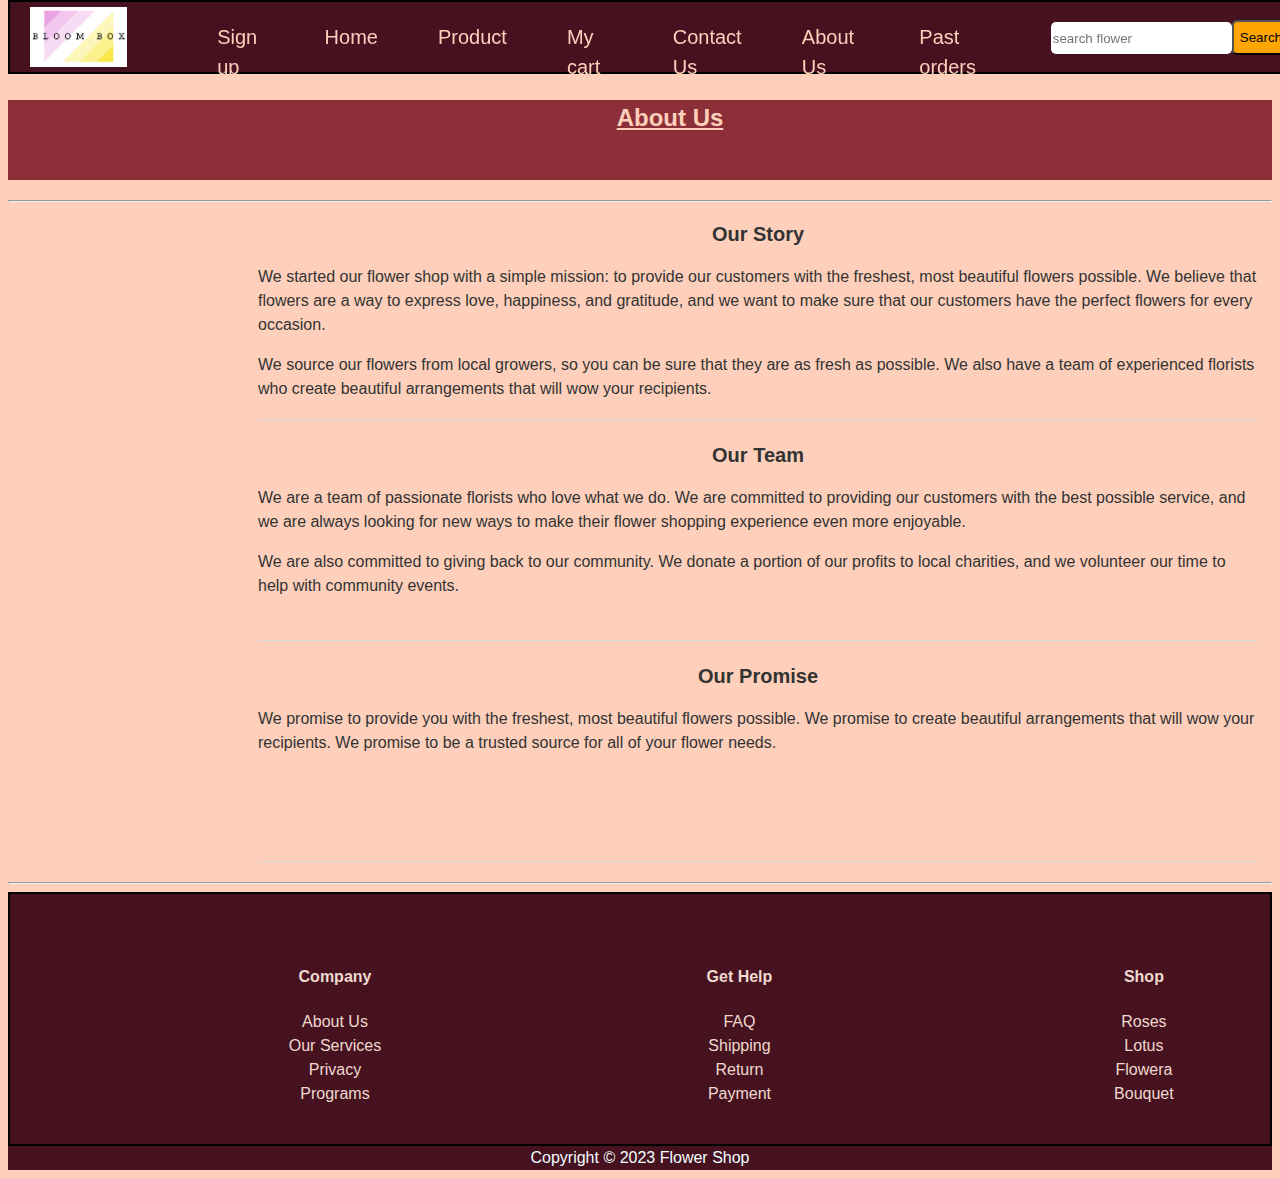
<file: Petal_html/about_us.html>
<!DOCTYPE html>
<html>
<head>
<title>About Us</title>
<link rel="stylesheet" href="../Petal_css/about_us.css">
</head>
<body>
  <header>
    <img id="logo" src="../assets/Logo.png" height="60px" width="100px">
    <a id="head" href="SignUpPage1.html">Sign up</a>
    <a id="head" href="index1.html">Home</a>
    <a id="head" href="products.html">Product</a>
    <a id="head" href="cart.html">My cart</a>
    <a id="head" href="contact.html">Contact Us</a>
    <a id="head" href="about_us.html">About Us</a>
    <a id="head" href="past.html">Past orders</a>
      <input placeholder="search flower">
      <button id="search">Search</button>
</header>
    
<h1>About Us</h1>
<hr>
<main>
<section>
<h2>Our Story</h2>
<p>
We started our flower shop with a simple mission: to provide our customers with the freshest, most beautiful flowers possible. We believe that flowers are a way to express love, happiness, and gratitude, and we want to make sure that our customers have the perfect flowers for every occasion.
</p>
<p>
We source our flowers from local growers, so you can be sure that they are as fresh as possible. We also have a team of experienced florists who create beautiful arrangements that will wow your recipients.
</p>
</section>
<section>
<h2>Our Team</h2>
<p>
We are a team of passionate florists who love what we do. We are committed to providing our customers with the best possible service, and we are always looking for new ways to make their flower shopping experience even more enjoyable.
</p>
<p>
We are also committed to giving back to our community. We donate a portion of our profits to local charities, and we volunteer our time to help with community events.
</p>
</section>
<section>
<h2>Our Promise</h2>
<p>
We promise to provide you with the freshest, most beautiful flowers possible. We promise to create beautiful arrangements that will wow your recipients. We promise to be a trusted source for all of your flower needs.
</p>
</section>
<hr>
</main>
<footer>
  <div class="footer-col">
    <h4>Company</h4>
      <a id="foot" href="about_us.html">About Us</a>
      <br>
      <a id="foot" href="#">Our Services</a>
      <br>
      <a id="foot" href="#">Privacy</a>
      <br>
      <a id="foot" href="#">Programs</a>
  </div>
  <div class="footer-col">
    <h4>Get Help</h4>
      <a id="foot"a href="index1.html">FAQ</a>
      <br>
      <a id="foot" href="#">Shipping</a>
      <br>
      <a id="foot" href="contact.html">Return</a>
      <br>
      <a id="foot" href="CheckOut1.html">Payment</a>
  </div>
  <div class="footer-col">
    <h4>Shop</h4>
      <a id="foot" href="#">Roses</a>
      <br>
      <a id="foot" href="#">Lotus</a>
      <br>
      <a id="foot" href="#">Flowera</a>
      <br>
      <a id="foot" href="#">Bouquet</a>
  </div>
</footer>        
<div id="copy">
Copyright &copy; 2023 Flower Shop
</div>
</body>
</html>
</file>
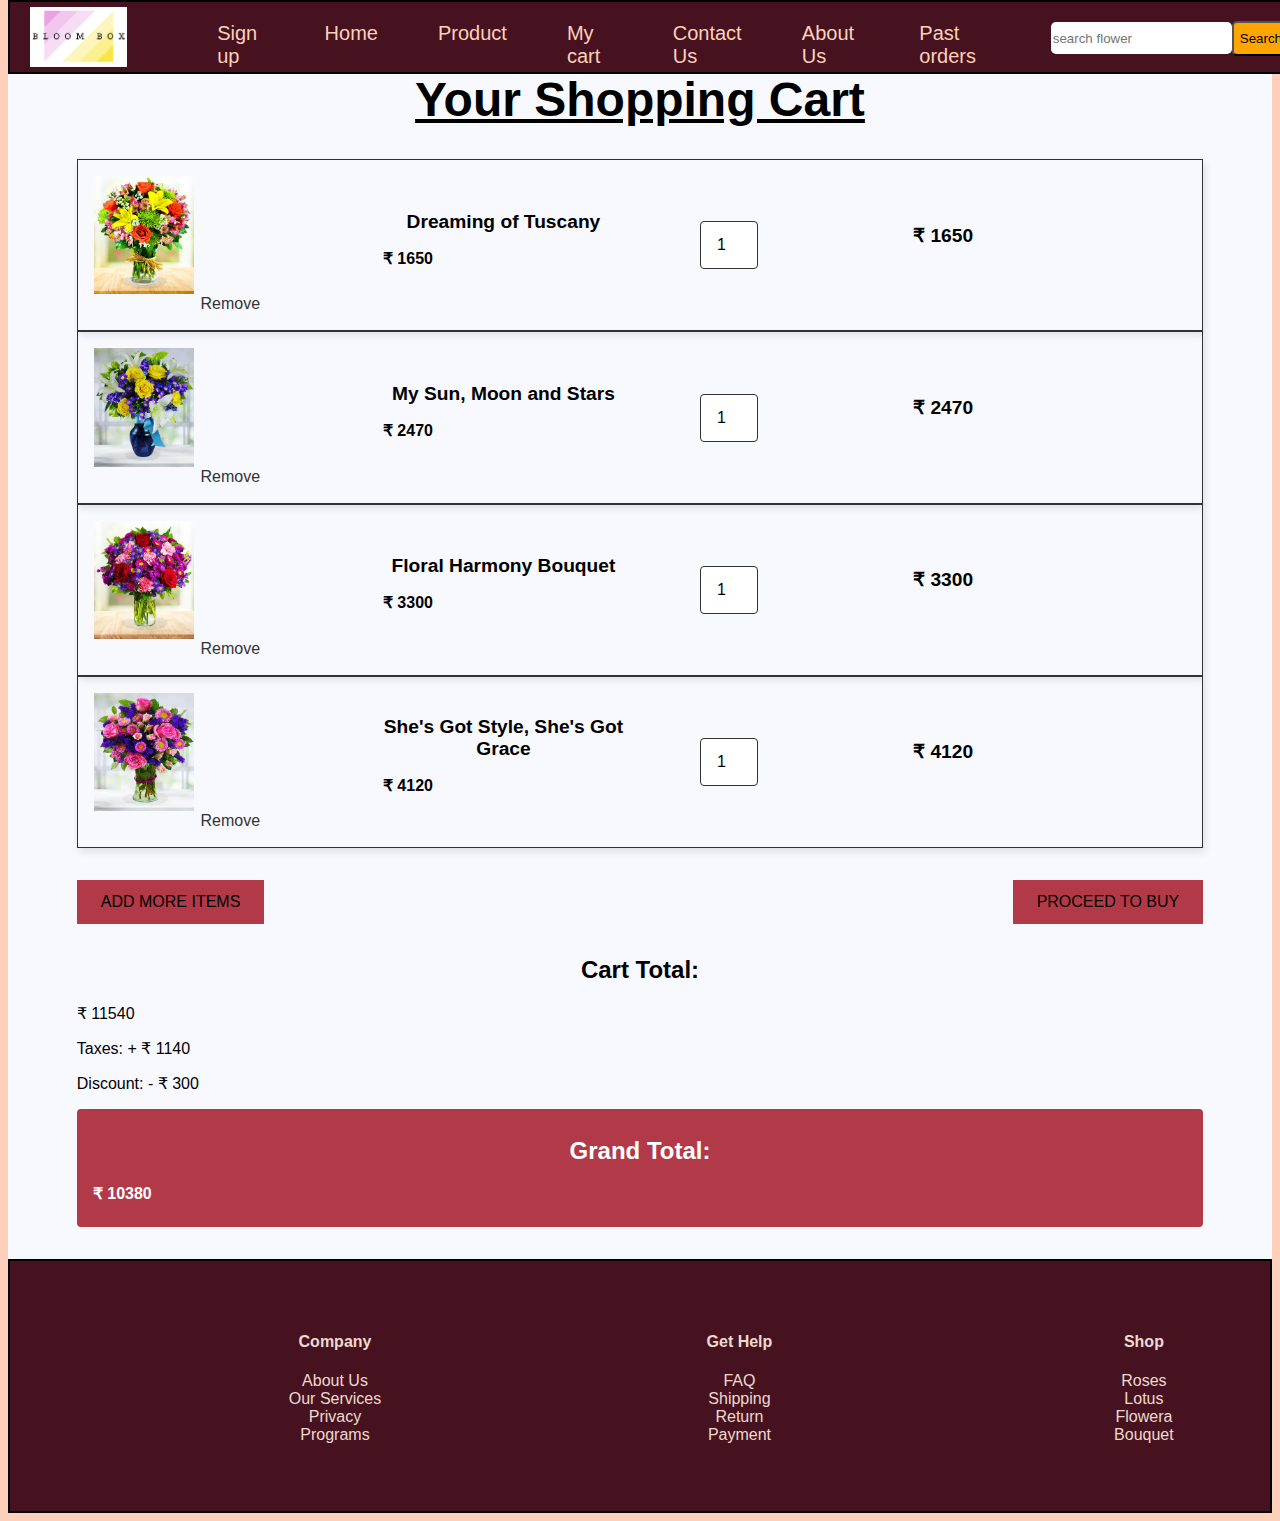
<file: Petal_html/cart.html>
<!DOCTYPE html>
<html>
<head>
    <meta charset="utf-8">
    <meta http-equiv="X-UA-Compatible" content="IE=edge">
    <title>Petal Palace - Cart</title>
    <meta name="viewport" content="width=device-width, initial-scale=1">
    <link rel="stylesheet" href="../Petal_css/cart.css">
    <style>
        /* Additional styling for animations */
        @keyframes fade-in {
            from { opacity: 0; }
            to { opacity: 1; }
        }

        .fade-in {
            animation: fade-in 0.5s ease;
        }

        .fade-out {
            animation: fade-in 0.5s ease reverse;
        }
    </style>
</head>
<body>
    <header>
        <img id="logo" src="../assets/Logo.png" height="60px" width="100px">
        <a id="head" href="SignUpPage1.html">Sign up</a>
        <a id="head" href="index1.html">Home</a>
        <a id="head" href="products.html">Product</a>
        <a id="head" href="cart.html">My cart</a>
        <a id="head" href="contact.html">Contact Us</a>
        <a id="head" href="about_us.html">About Us</a>
        <a id="head" href="past.html">Past orders</a>
          <input placeholder="search flower">
          <button id="search">Search</button>
    </header>
    
    <div class="cart">
        <div class="container">
            <h1>Your Shopping Cart</h1>
            <div class="cart-items">
                <!-- Cart item 1 -->
                <div class="cart-item fade-in">
                    <div class="cart-item-img">
                        <img src="../assets/product_1.jpg" alt="product image">
                    </div>
                    <div class="cart-item-info">
                        <h2 class="cart-item-name">Dreaming of Tuscany</h2>
                        <p class="cart-item-price">&#8377; 1650</p>
                    </div>
                    <div class="cart-item-quantity">
                        <input type="number" min="1" value="1">
                    </div>
                    <div class="cart-item-total">
                        &#8377; 1650
                    </div>
                    <div class="cart-item-remove">
                        <button type="button" class="btn-remove">Remove</button>
                    </div>
                </div>

                <!-- Cart item 2 -->
                <div class="cart-item fade-in">
                    <div class="cart-item-img">
                        <img src="../assets/product_2.jpg" alt="product image">
                    </div>
                    <div class="cart-item-info">
                        <h2 class="cart-item-name">My Sun, Moon and Stars</h2>
                        <p class="cart-item-price">&#8377; 2470</p>
                    </div>
                    <div class="cart-item-quantity">
                        <input type="number" min="1" value="1">
                    </div>
                    <div class="cart-item-total">
                        &#8377; 2470
                    </div>
                    <div class="cart-item-remove">
                        <button type="button" class="btn-remove">Remove</button>
                    </div>
                </div>

                <!-- Cart item 3 -->
                <div class="cart-item fade-in">
                    <div class="cart-item-img">
                        <img src="../assets/product_3.jpg" alt="product image">
                    </div>
                    <div class="cart-item-info">
                        <h2 class="cart-item-name">Floral Harmony Bouquet</h2>
                        <p class="cart-item-price">&#8377; 3300</p>
                    </div>
                    <div class="cart-item-quantity">
                        <input type="number" min="1" value="1">
                    </div>
                    <div class="cart-item-total">
                        &#8377; 3300
                    </div>
                    <div class="cart-item-remove">
                        <button type="button" class="btn-remove">Remove</button>
                    </div>
                </div>

                <!-- Cart item 4 -->
                <div class="cart-item fade-in">
                    <div class="cart-item-img">
                        <img src="../assets/product_4.jpg" alt="product image">
                    </div>
                    <div class="cart-item-info">
                        <h2 class="cart-item-name">She's Got Style, She's Got Grace</h2>
                        <p class="cart-item-price">&#8377; 4120</p>
                    </div>
                    <div class="cart-item-quantity">
                        <input type="number" min="1" value="1">
                    </div>
                    <div class="cart-item-total">
                        &#8377; 4120
                    </div>
                    <div class="cart-item-remove">
                        <button type="button" class="btn-remove">Remove</button>
                    </div>
                </div>

                <div class="cart-buttons fade-in">
                    <button type="button" class="btn-add-more"><a id="more" href="products.html">Add More Items</a></button>
                    <button type="button" class="btn-proceed-buy"><a id="more" href="CheckOut1.html">Proceed to Buy</a></button>
                </div>

                <!-- Grand total -->
                <div class="cart-total fade-in">
                    <h2 class="cart-total-heading">Cart Total:</h2>
                    <p class="cart-total-price">&#8377; 11540</p>
                </div>

                <!-- Additional details -->
                <div class="cart-details fade-in">
                    <div class="cart-taxes">
                        <p class="cart-taxes-text">Taxes: + &#8377; 1140</p>
                    </div>
                    <div class="cart-discount">
                        <p class="cart-discount-text">Discount: - &#8377; 300</p>
                    </div>
                    <div class="cart-grand-total">
                        <h2 class="cart-grand-total-heading">Grand Total:</h2>
                        <p class="cart-grand-total-price">&#8377; 10380</p>
                    </div>
                </div>
            </div>
        </div>
    </div>
    <footer>
        <div class="footer-col">
          <h4>Company</h4>
            <a id="foot" href="about_us.html">About Us</a>
            <br>
            <a id="foot" href="#">Our Services</a>
            <br>
            <a id="foot" href="#">Privacy</a>
            <br>
            <a id="foot" href="#">Programs</a>
        </div>
        <div class="footer-col">
          <h4>Get Help</h4>
            <a id="foot"a href="index1.html">FAQ</a>
            <br>
            <a id="foot" href="#">Shipping</a>
            <br>
            <a id="foot" href="contact.html">Return</a>
            <br>
            <a id="foot" href="CheckOut1.html">Payment</a>
        </div>
        <div class="footer-col">
          <h4>Shop</h4>
            <a id="foot" href="#">Roses</a>
            <br>
            <a id="foot" href="#">Lotus</a>
            <br>
            <a id="foot" href="#">Flowera</a>
            <br>
            <a id="foot" href="#">Bouquet</a>
        </div>
</footer>        
    
</body>
</html>
</file>
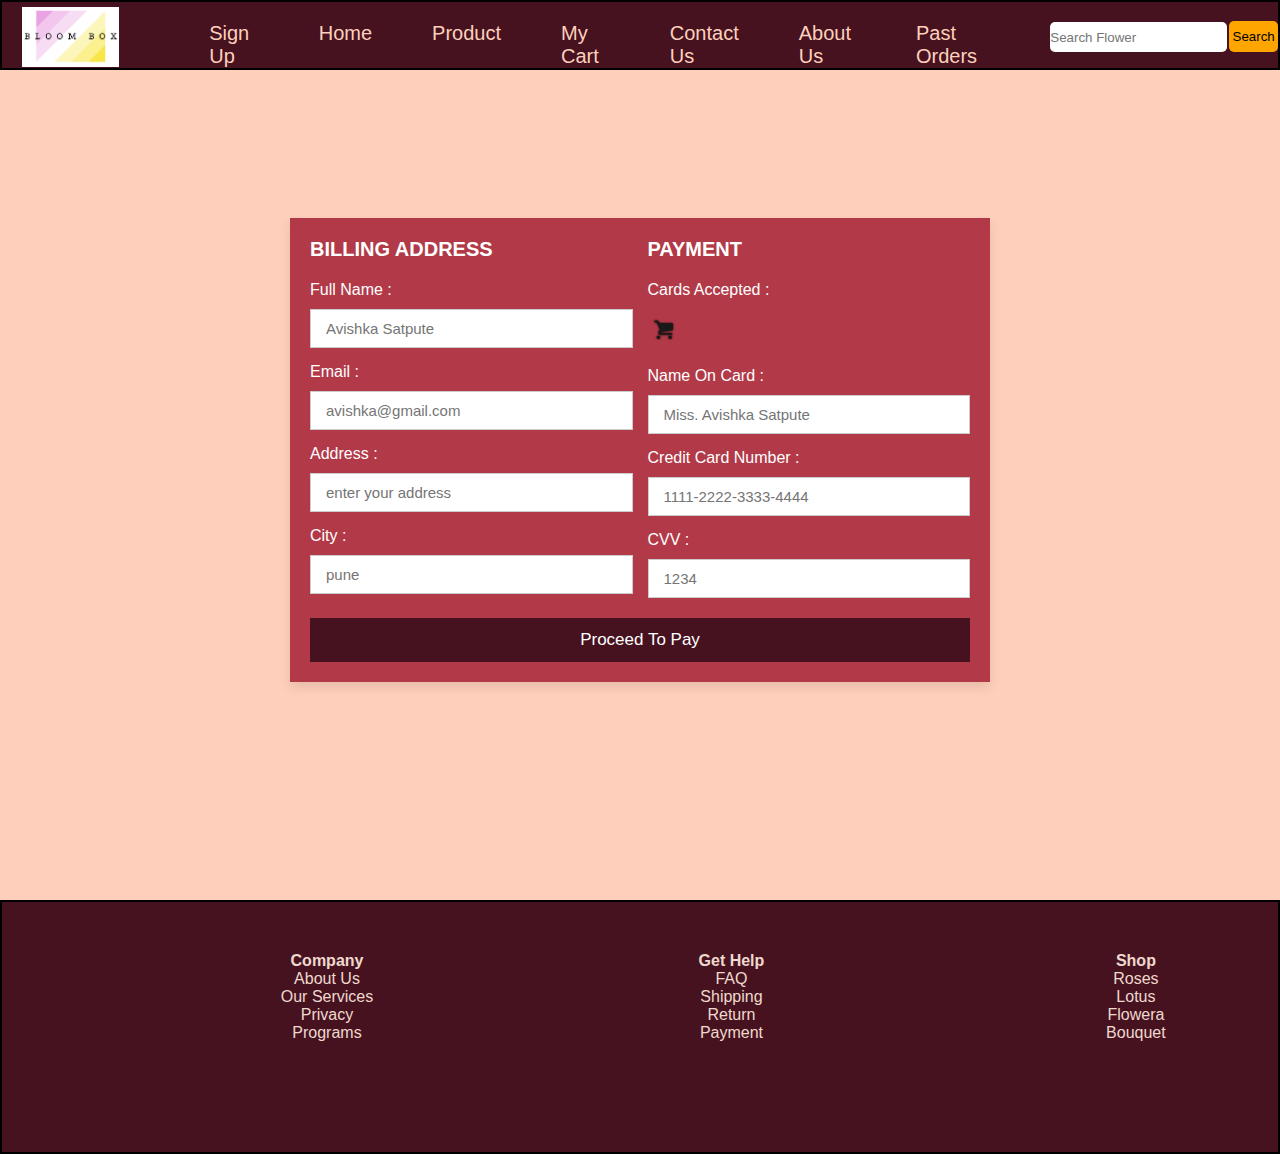
<file: Petal_html/CheckOut1.html>
<!DOCTYPE html>
<html lang="en">
<head>
    <meta charset="UTF-8">
    <meta http-equiv="X-UA-Compatible" content="IE=edge">
    <meta name="viewport" content="width=device-width, initial-scale=1.0">
    <link rel="stylesheet" href="../Petal_css/CheckOut1..css">

</head>
<body>
    <header>
        <img id="logo" src="../assets/Logo.png" height="60px" width="100px">
        <a id="head" href="SignUpPage1.html">Sign up</a>
        <a id="head" href="index1.html">Home</a>
        <a id="head" href="products.html">Product</a>
        <a id="head" href="cart.html">My cart</a>
        <a id="head" href="contact.html">Contact Us</a>
        <a id="head" href="about_us.html">About Us</a>
        <a id="head" href="past.html">Past orders</a>
          <input id="hey" placeholder="search flower">
          <button id="search">Search</button>
    </header>
    

<div class="container">

    <form action="">

        <div class="row">

            <div class="col">

                <h3 class="title">billing address</h3>

                <div class="inputBox">
                    <span>full name :</span>
                    <input type="text" placeholder="Avishka Satpute">
                </div>
                <div class="inputBox">
                    <span>email :</span>
                    <input type="email" placeholder="avishka@gmail.com">
                </div>
                <div class="inputBox">
                    <span>address :</span>
                    <input type="text" placeholder="enter your address">
                </div>
                <div class="inputBox">
                    <span>city :</span>
                    <input type="text" placeholder="pune">
                </div>
            </div>

            <div class="col">

                <h3 class="title">payment</h3>

                <div class="inputBox">
                    <span>cards accepted :</span>
                    <img src="../assets/cart.png" alt="payment method img">
                </div>
                <div class="inputBox">
                    <span>name on card :</span>
                    <input type="text" placeholder="Miss. Avishka Satpute">
                </div>
                <div class="inputBox">
                    <span>credit card number :</span>
                    <input type="number" placeholder="1111-2222-3333-4444">
                </div>
                <div class="inputBox">
                    <span>CVV :</span>
                    <input type="text" placeholder="1234">
                </div>
            </div>
    
        </div>

        <input type="submit" value="proceed to Pay" class="submit-btn">

    </form>

</div> 
<footer>
    <div class="footer-col">
      <h4>Company</h4>
        <a id="foot" href="about_us.html">About Us</a>
        <br>
        <a id="foot" href="#">Our Services</a>
        <br>
        <a id="foot" href="#">Privacy</a>
        <br>
        <a id="foot" href="#">Programs</a>
    </div>
    <div class="footer-col">
      <h4>Get Help</h4>
        <a id="foot"a href="index1.html">FAQ</a>
        <br>
        <a id="foot" href="#">Shipping</a>
        <br>
        <a id="foot" href="contact.html">Return</a>
        <br>
        <a id="foot" href="CheckOut1.html">Payment</a>
    </div>
    <div class="footer-col">
      <h4>Shop</h4>
        <a id="foot" href="#">Roses</a>
        <br>
        <a id="foot" href="#">Lotus</a>
        <br>
        <a id="foot" href="#">Flowera</a>
        <br>
        <a id="foot" href="#">Bouquet</a>
    </div>
</footer>        
</body>
</html>
</file>
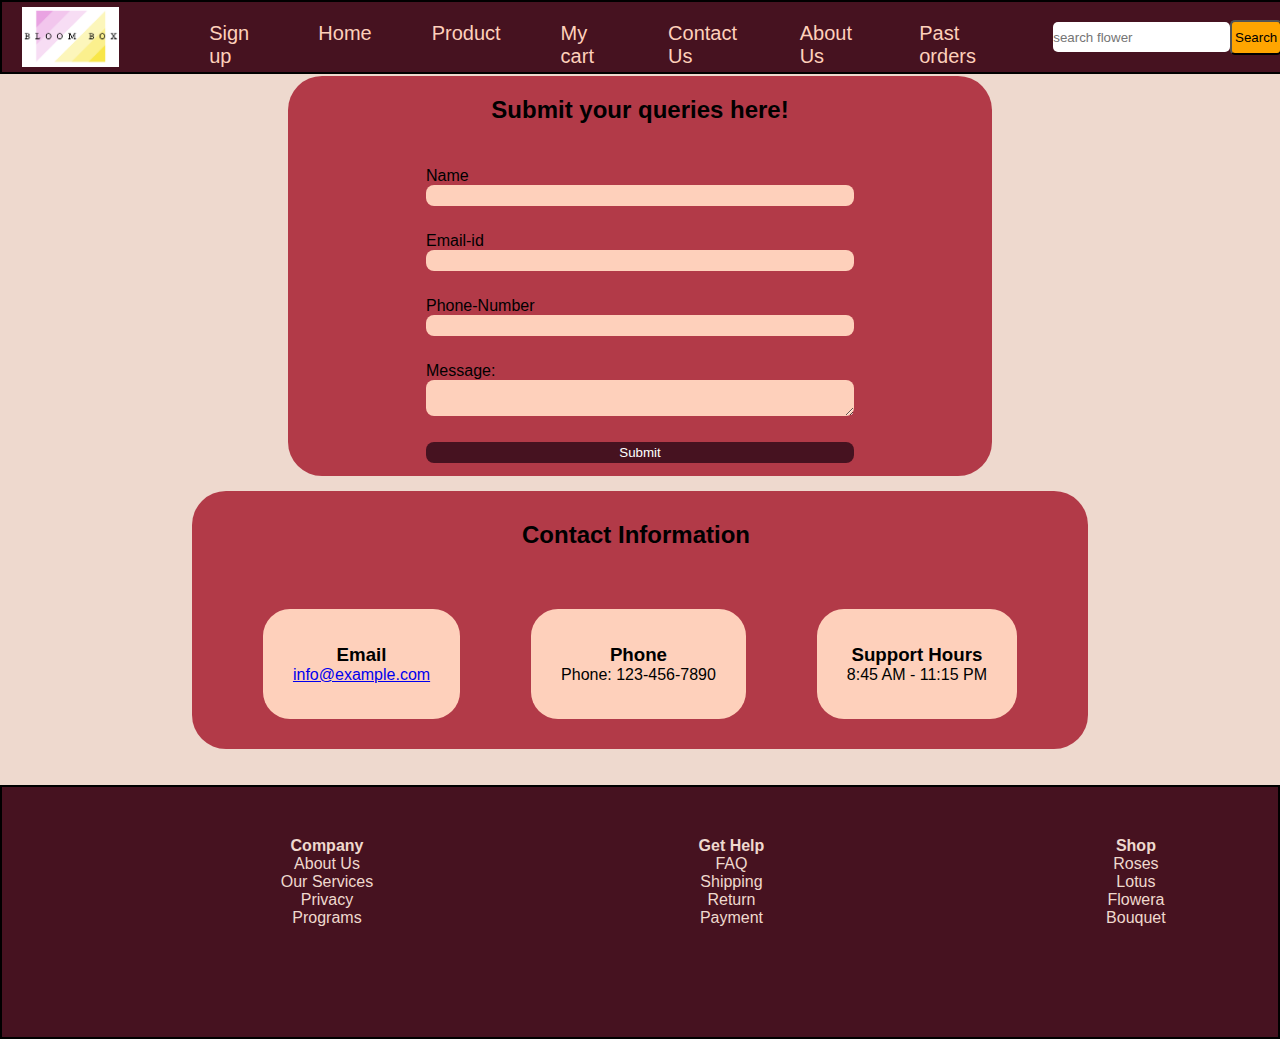
<file: Petal_html/contact.html>
<!DOCTYPE html>
<html lang="en">
<head>
    <meta charset="UTF-8">
    <meta name="viewport" content="width=device-width, initial-scale=1.0">
    <title>Document</title>
    <link rel="stylesheet" href="../Petal_css/contact.css">
</head>
<body>
    <header>
        <img id="logo" src="../assets/Logo.png" height="60px" width="100px">
        <a id="head" href="SignUpPage1.html">Sign up</a>
        <a id="head" href="index1.html">Home</a>
        <a id="head" href="products.html">Product</a>
        <a id="head" href="cart.html">My cart</a>
        <a id="head" href="contact.html">Contact Us</a>
        <a id="head" href="about_us.html">About Us</a>
        <a id="head" href="past.html">Past orders</a>
          <input id="hey" placeholder="search flower">
          <button id="search">Search</button>
    </header>
    <br>
    <br>
    <main>
        <section class="contact-form">
            <h2 style="margin-top: 20px;">Submit your queries here!</h2>
            <br>
            <form action="" class="form">
                <div class="cage">
                    <label for="name">Name</label>
                <input type="text" name="name" id="name" required style="background-color: #fed0bb; border: none; border-radius:8px; padding: 3px 10px;">
                </div>

                <div class="cage">
                    <label for="email">Email-id</label>
                <input type="email" name="email" id="email" required style="background-color: #fed0bb; border: none; border-radius:8px; padding: 3px 10px;">
                </div>

                <div class="cage">
                    <label for="name">Phone-Number</label>
                <input type="text" name="number" id="number" required style="background-color: #fed0bb; border: none; border-radius:8px; padding: 3px 10px;">
                </div>

                <div class="cage">
                    <label for="message">Message:</label>
                <textarea id="message" name="message" required style="background-color: #fed0bb; border: none; border-radius:8px; padding: 3px 10px;"></textarea>
                </div>

                <div class="cage">
                    <input id="submit" type="submit" value="Submit" style="background-color: #461220;color: white; border: none; border-radius:8px; padding: 3px 10px; transition: transform 0.25s ease-in-out;">
                </div>
            </form>
        </section>
        <section class="contact-info">
            <h2 style=" padding: 0px 330px; margin: 30px 0px;">Contact Information</h2>

            <div class="card-container">
                    <div class="contact-card">
                        <h3>Email</h3>
                        <p><a href="mailto:info@example.com">info@example.com</a></p>
                    </div>
                
                <div class="contact-card">
                    <h3>Phone</h3>
                    <p>Phone: 123-456-7890</p>
                </div>

                    <div class="contact-card">
                        <h3>Support Hours</h3>
                        <p>8:45 AM - 11:15 PM</p>
                    </div>
            </div>
        </section>
    </main>
    <br>
    <br>
    <footer>
        <div class="footer-col">
          <h4>Company</h4>
            <a id="foot" href="about_us.html">About Us</a>
            <br>
            <a id="foot" href="#">Our Services</a>
            <br>
            <a id="foot" href="#">Privacy</a>
            <br>
            <a id="foot" href="#">Programs</a>
        </div>
        <div class="footer-col">
          <h4>Get Help</h4>
            <a id="foot"a href="index1.html">FAQ</a>
            <br>
            <a id="foot" href="#">Shipping</a>
            <br>
            <a id="foot" href="contact.html">Return</a>
            <br>
            <a id="foot" href="CheckOut1.html">Payment</a>
        </div>
        <div class="footer-col">
          <h4>Shop</h4>
            <a id="foot" href="#">Roses</a>
            <br>
            <a id="foot" href="#">Lotus</a>
            <br>
            <a id="foot" href="#">Flowera</a>
            <br>
            <a id="foot" href="#">Bouquet</a>
        </div>
</footer>        
        
</body>
</html>
</file>
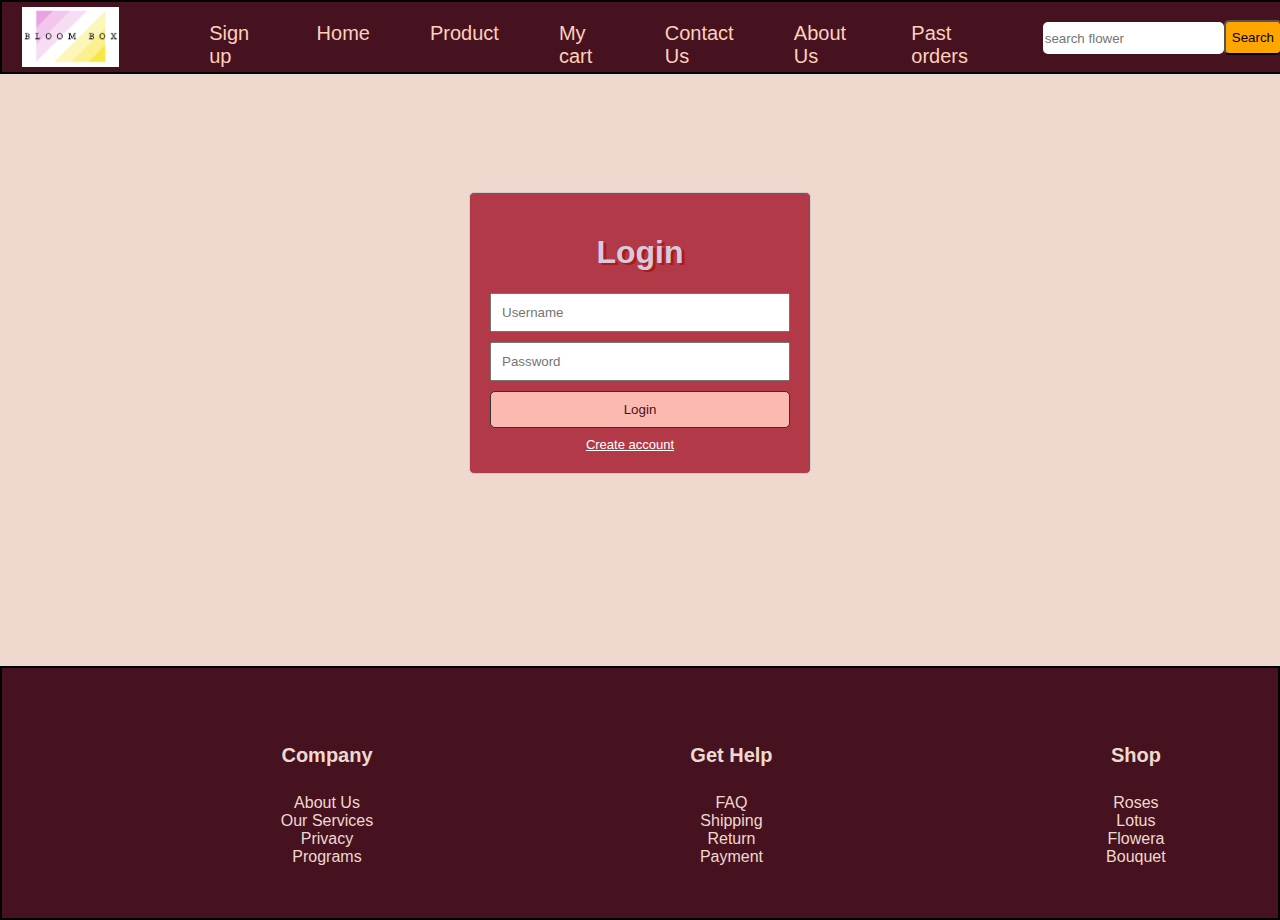
<file: Petal_html/LoginPage1.html>
<!DOCTYPE html>
<html>
<head>
  <title>Flower Shopping - Login</title>
  <link rel="stylesheet" type="text/css" href="../Petal_css/LoginPage1.css">
</head>
<body>
  <header>
    <img id="logo" src="../assets/Logo.png" height="60px" width="100px">
    <a id="head" href="SignUpPage1.html">Sign up</a>
    <a id="head" href="index1.html">Home</a>
    <a id="head" href="products.html">Product</a>
    <a id="head" href="cart.html">My cart</a>
    <a id="head" href="contact.html">Contact Us</a>
    <a id="head" href="about_us.html">About Us</a>
    <a id="head" href="past.html">Past orders</a>
      <input id="hey" placeholder="search flower">
      <button id="search">Search</button>
</header>

  <div class="login-container">
    <h1>Login</h1>
    <form>
      <input type="text" placeholder="Username" required>
      <input type="password" placeholder="Password" required>
      <button id="two" type="submit">Login</button>
      <a id="new" href="SignUpPage1.html" >Create account</a>
    </form>
  </div>
  <footer>
    <div class="footer-col">
      <h4>Company</h4>
        <a id="foot" href="about_us.html">About Us</a>
        <br>
        <a id="foot" href="#">Our Services</a>
        <br>
        <a id="foot" href="#">Privacy</a>
        <br>
        <a id="foot" href="#">Programs</a>
    </div>
    <div class="footer-col">
      <h4>Get Help</h4>
        <a id="foot"a href="index1.html">FAQ</a>
        <br>
        <a id="foot" href="#">Shipping</a>
        <br>
        <a id="foot" href="contact.html">Return</a>
        <br>
        <a id="foot" href="CheckOut1.html">Payment</a>
    </div>
    <div class="footer-col">
      <h4>Shop</h4>
        <a id="foot" href="#">Roses</a>
        <br>
        <a id="foot" href="#">Lotus</a>
        <br>
        <a id="foot" href="#">Flowera</a>
        <br>
        <a id="foot" href="#">Bouquet</a>
    </div>
</footer>        
</body>
</html>
</file>
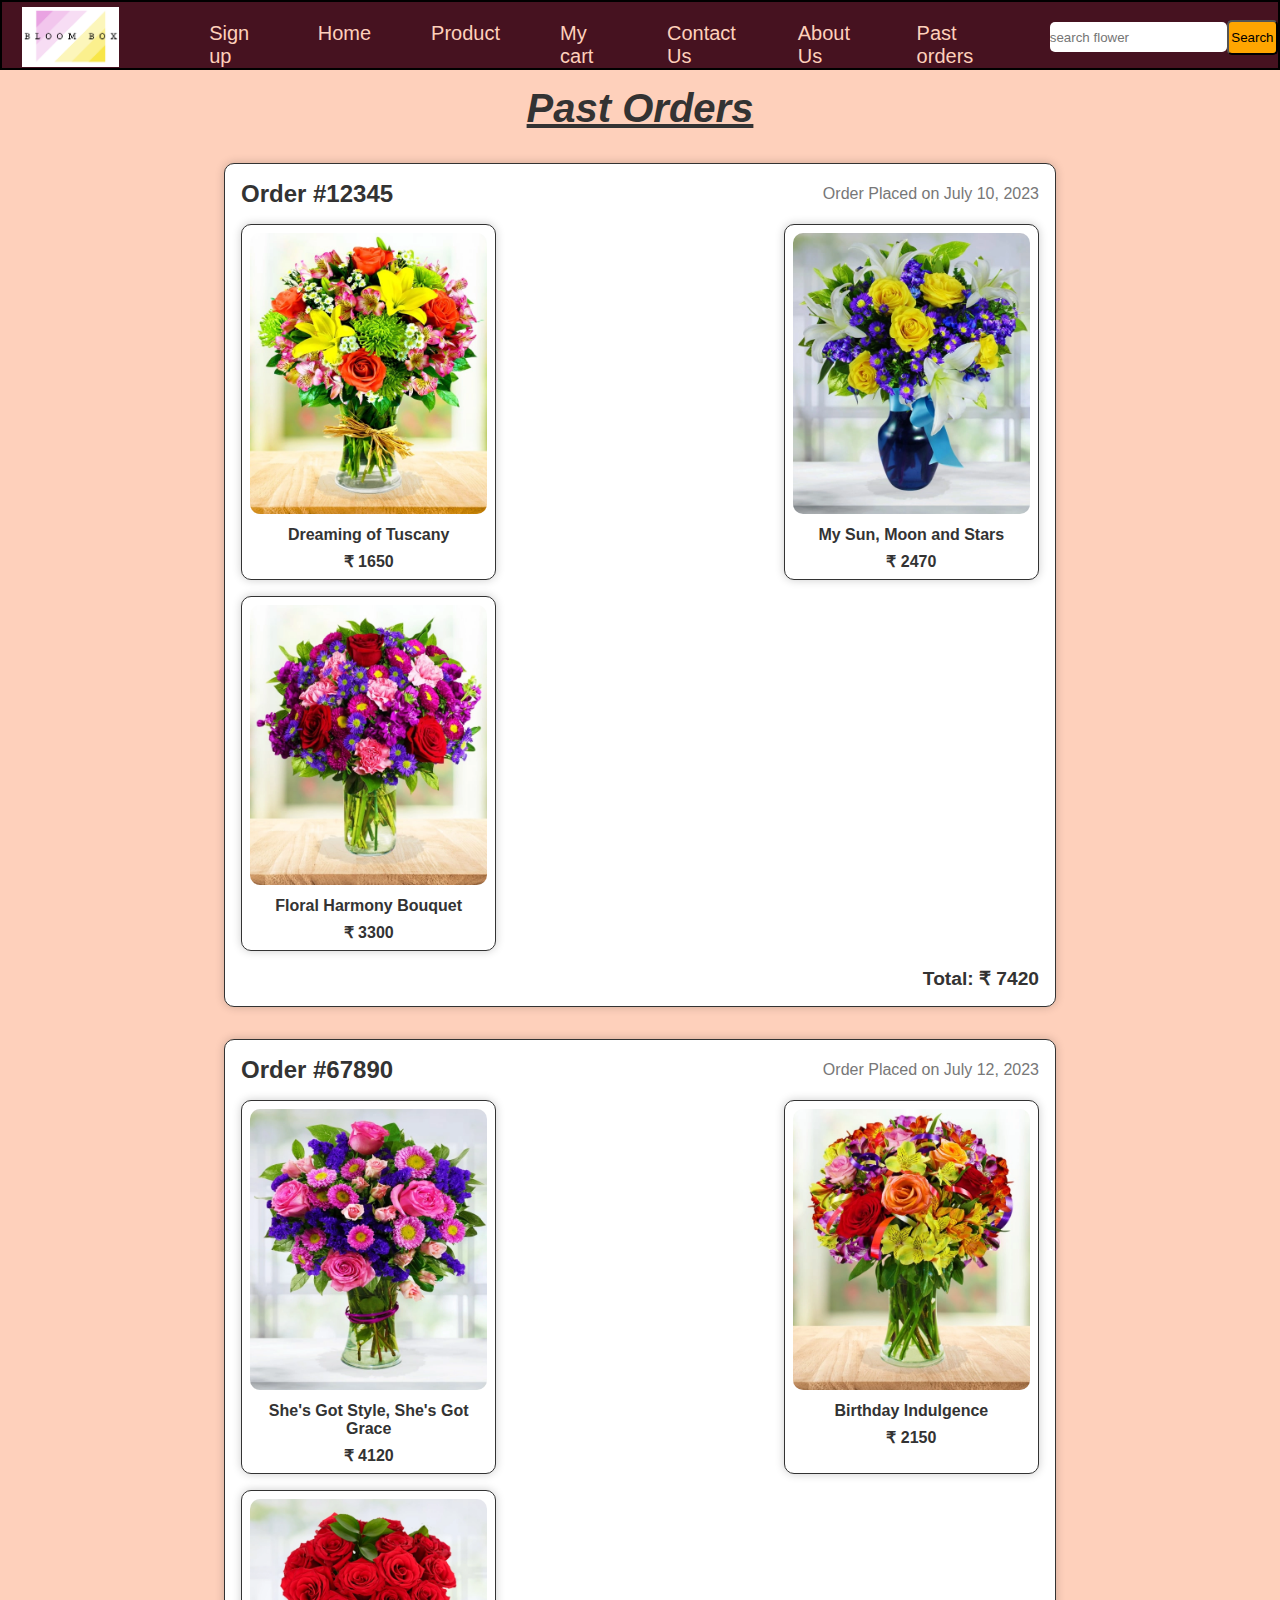
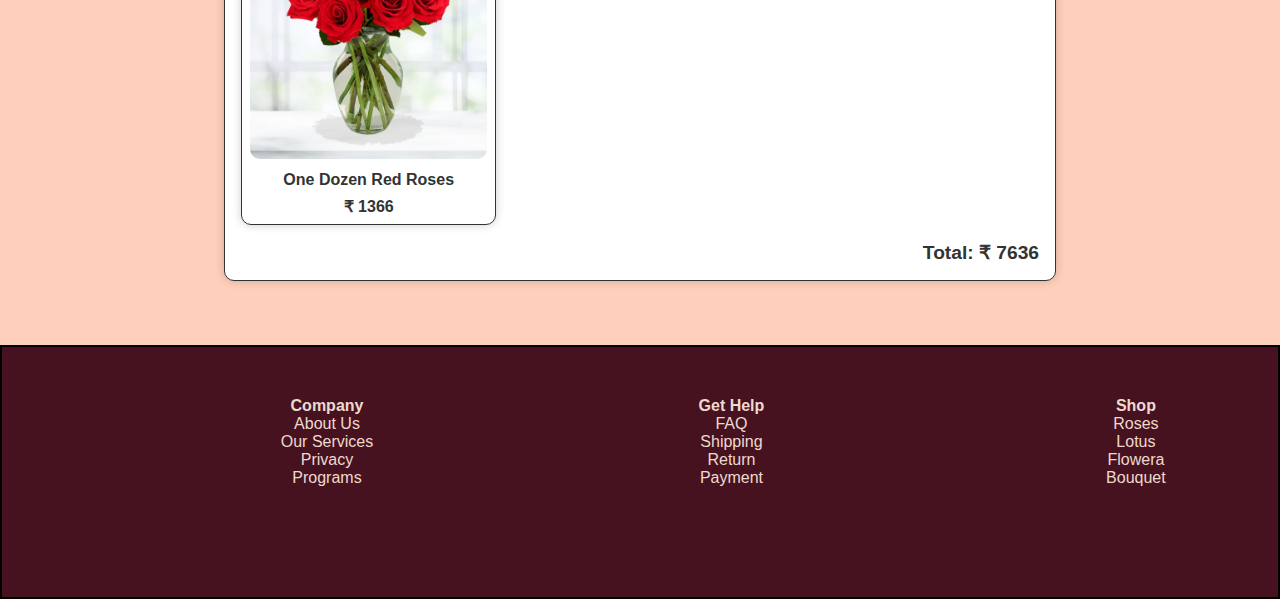
<file: Petal_html/past.html>
<!DOCTYPE html>
<html>
<head>
    <meta charset="utf-8">
    <meta http-equiv="X-UA-Compatible" content="IE=edge">
    <title>Petal Palace - Past Orders</title>
    <meta name="viewport" content="width=device-width, initial-scale=1">
    <link rel="stylesheet" href="../Petal_css/past.css">
</head>
<body>
    <header>
        <img id="logo" src="../assets/Logo.png" height="60px" width="100px">
        <a id="head" href="SignUpPage1.html">Sign up</a>
        <a id="head" href="index1.html">Home</a>
        <a id="head" href="products.html">Product</a>
        <a id="head" href="cart.html">My cart</a>
        <a id="head" href="contact.html">Contact Us</a>
        <a id="head" href="about_us.html">About Us</a>
        <a id="head" href="past.html">Past orders</a>
          <input placeholder="search flower">
          <button id="search">Search</button>
    </header>
<div class="past-orders">
    <div class="container">
        <br>
        <br>
        <br>
        <h1><i>Past Orders</i></h1>

        <div class="order">
            <div class="order-header">
                <h2 class="order-title">Order #12345</h2>
                <p class="order-date">Order Placed on July 10, 2023</p>
            </div>

            <div class="order-items">

                <div class="product">
                    <img src="../assets/product_1.jpg" alt="product image">
                    <div class="product-info">
                        <h3 class="product-name">Dreaming of Tuscany</h3>
                        <p class="product-price">&#8377 1650</p>
                    </div>
                </div>

                <div class="product">
                    <img src="../assets/product_2.jpg" alt="product image">
                    <div class="product-info">
                        <h3 class="product-name">My Sun, Moon and Stars</h3>
                        <p class="product-price">&#8377 2470</p>
                    </div>
                </div>

                <div class="product">
                    <img src="../assets/product_3.jpg" alt="product image">
                    <div class="product-info">
                        <h3 class="product-name">Floral Harmony Bouquet</h3>
                        <p class="product-price">&#8377 3300</p>
                    </div>
                </div>

                <!-- Add more products here -->

            </div>

            <div class="order-total">
                <p>Total: &#8377 7420</p>
            </div>
        </div>

        <div class="order">
            <div class="order-header">
                <h2 class="order-title">Order #67890</h2>
                <p class="order-date">Order Placed on July 12, 2023</p>
            </div>

            <div class="order-items">

                <div class="product">
                    <img src="../assets/product_4.jpg" alt="product image">
                    <div class="product-info">
                        <h3 class="product-name">She's Got Style, She's Got Grace</h3>
                        <p class="product-price">&#8377 4120</p>
                    </div>
                </div>

                <div class="product">
                    <img src="../assets/product_5.jpg" alt="product image">
                    <div class="product-info">
                        <h3 class="product-name">Birthday Indulgence</h3>
                        <p class="product-price">&#8377 2150</p>
                    </div>
                </div>

                <div class="product">
                    <img src="../assets/product_6.jpg" alt="product image">
                    <div class="product-info">
                        <h3 class="product-name">One Dozen Red Roses</h3>
                        <p class="product-price">&#8377 1366</p>
                    </div>
                </div>

                <!-- Add more products here -->

            </div>

            <div class="order-total">
                <p>Total: &#8377 7636</p>
            </div>
        </div>

        <!-- Add more orders here -->

    </div>
</div>
<footer>
    <div class="footer-col">
      <h4>Company</h4>
        <a id="foot" href="#">About Us</a>
        <br>
        <a id="foot" href="#">Our Services</a>
        <br>
        <a id="foot" href="#">Privacy</a>
        <br>
        <a id="foot" href="#">Programs</a>
    </div>
    <div class="footer-col">
      <h4>Get Help</h4>
        <a id="foot"a href="#">FAQ</a>
        <br>
        <a id="foot" href="#">Shipping</a>
        <br>
        <a id="foot" href="#">Return</a>
        <br>
        <a id="foot" href="#">Payment</a>
    </div>
    <div class="footer-col">
      <h4>Shop</h4>
        <a id="foot" href="#">Roses</a>
        <br>
        <a id="foot" href="#">Lotus</a>
        <br>
        <a id="foot" href="#">Flowera</a>
        <br>
        <a id="foot" href="#">Bouquet</a>
    </div>
</footer>         


</body>
</html>
</file>
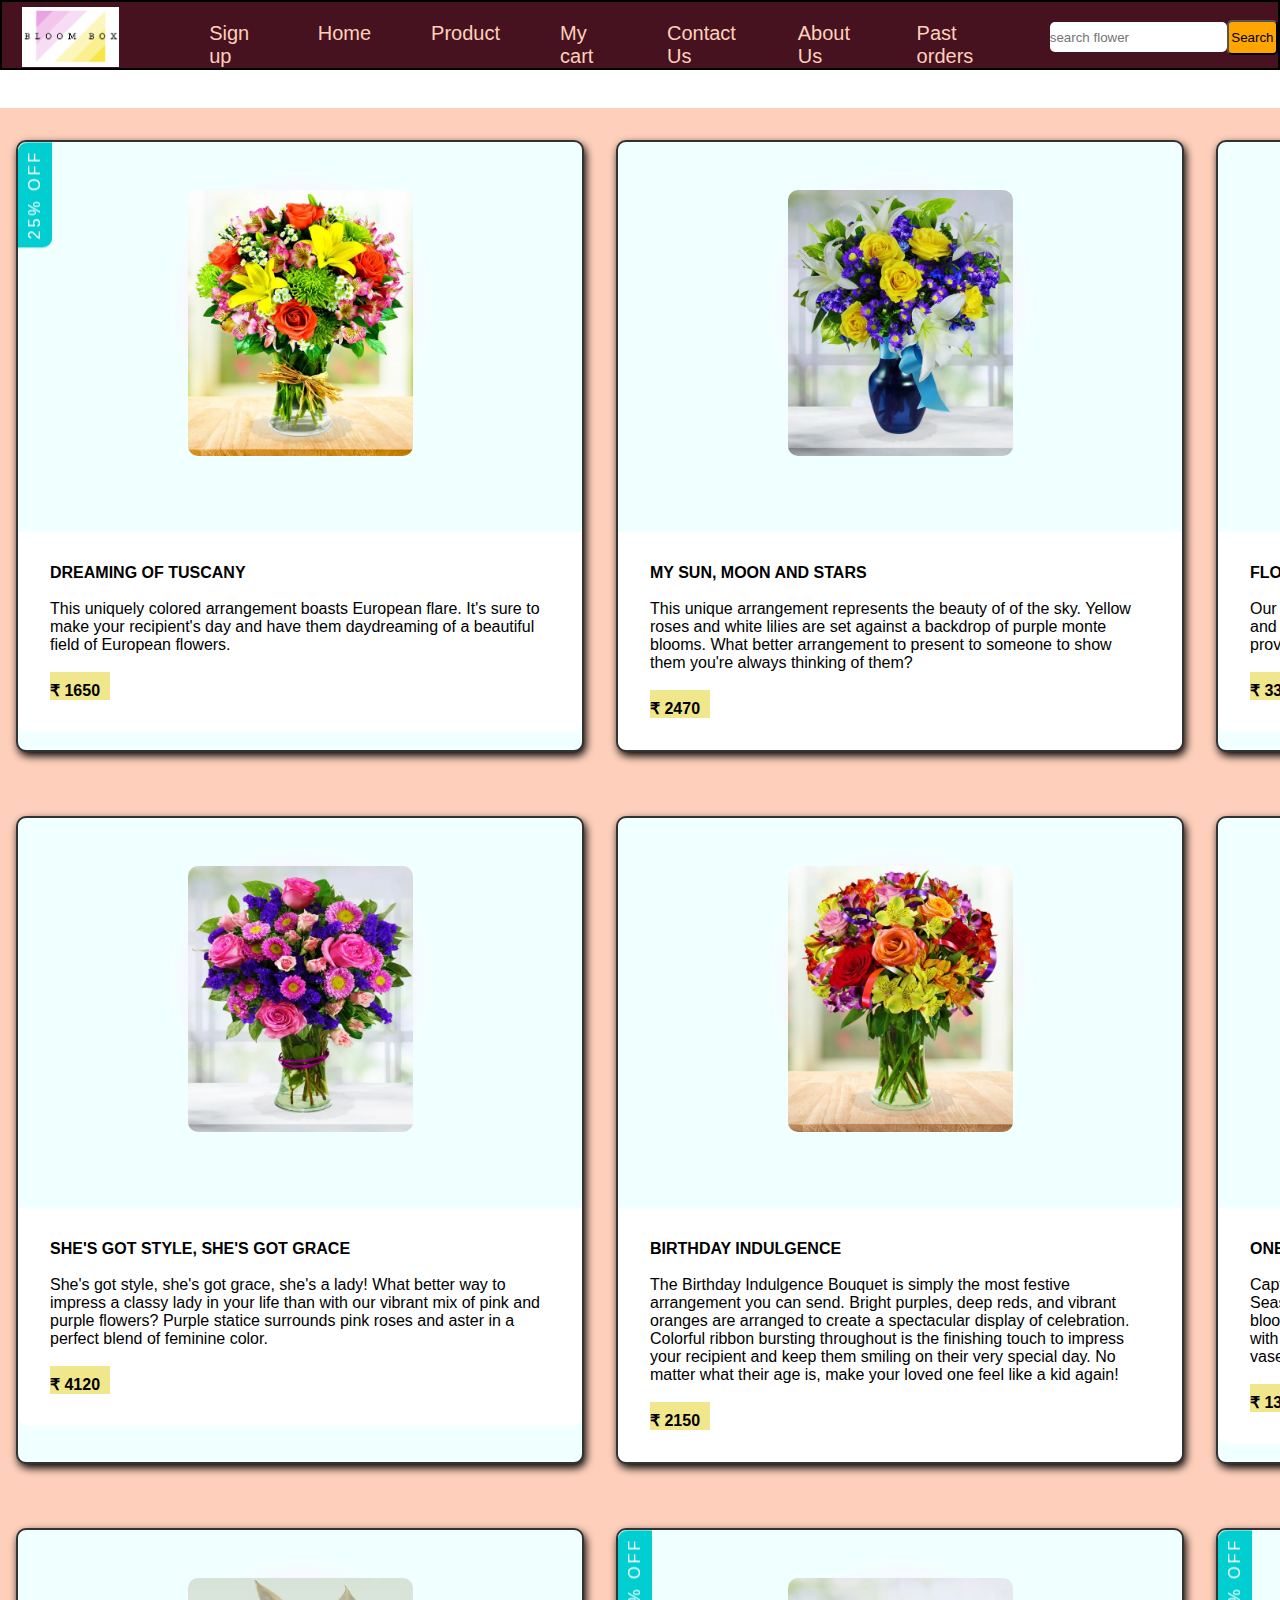
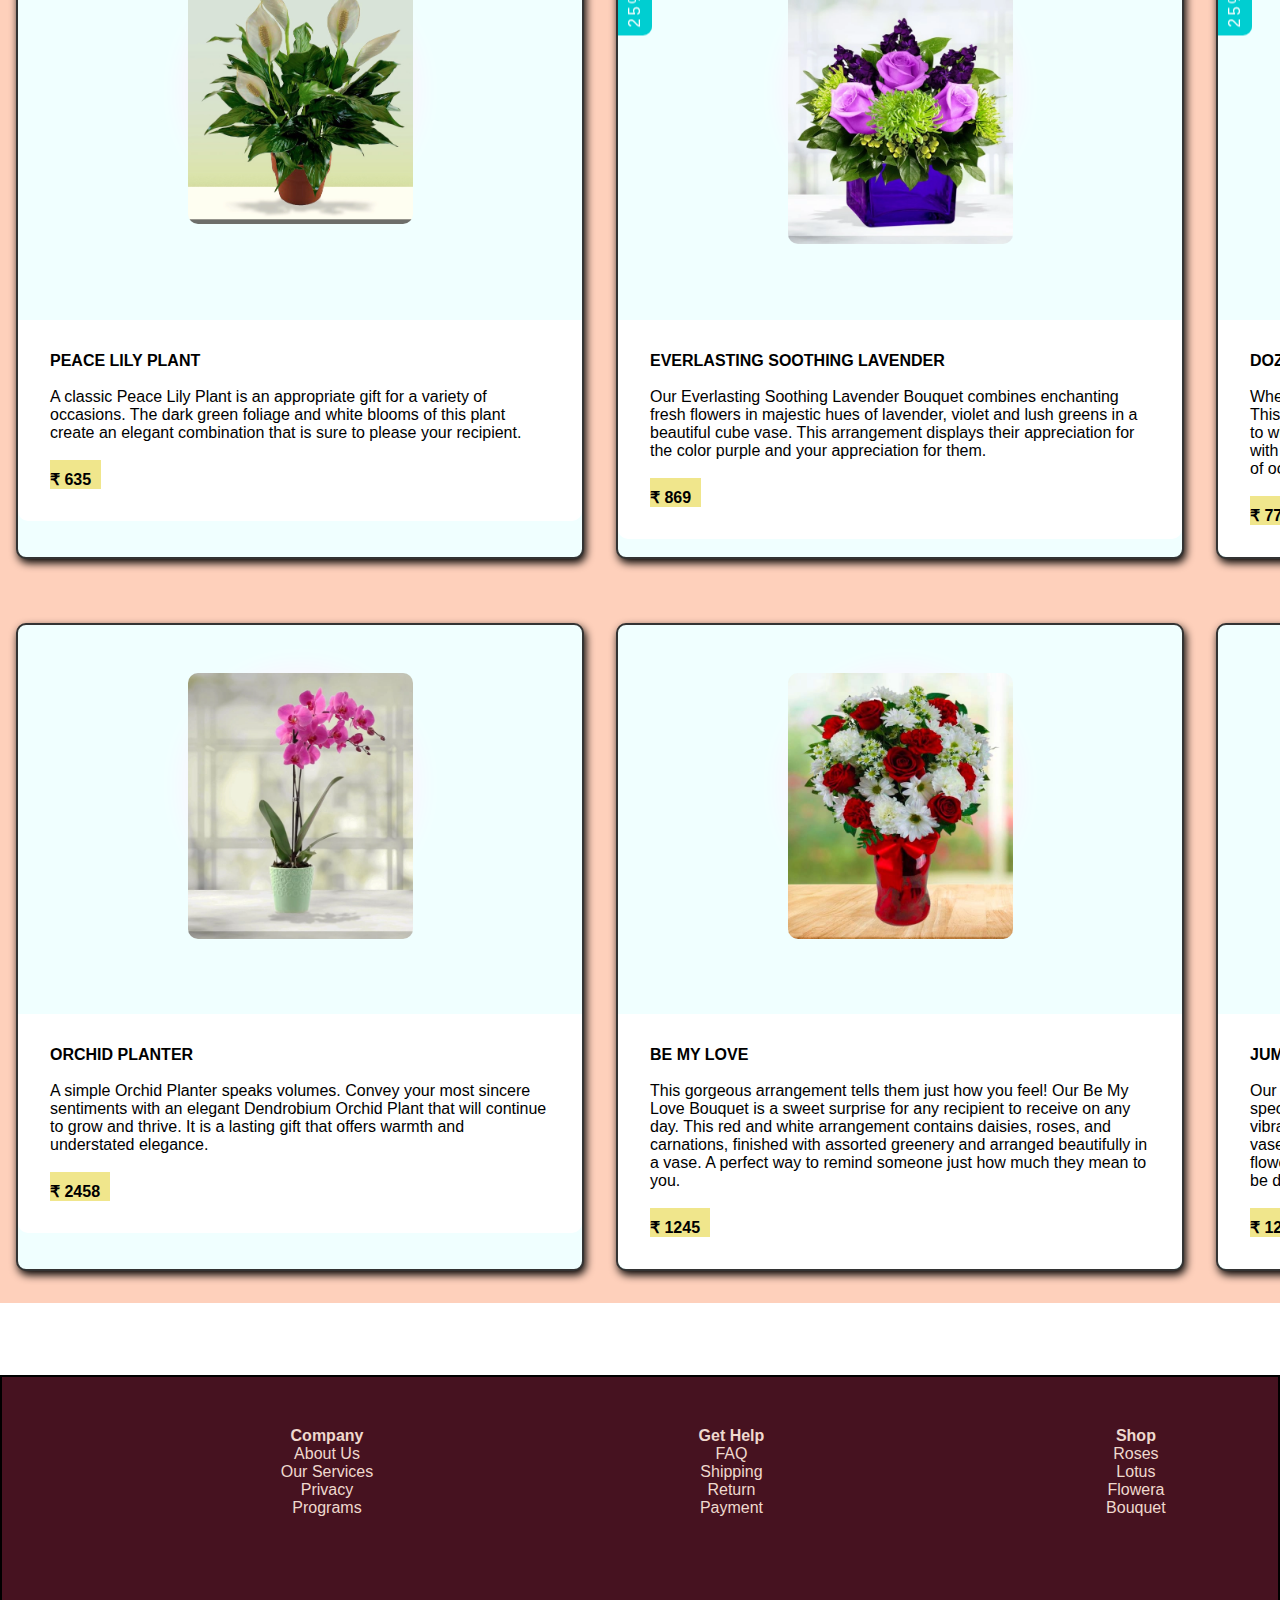
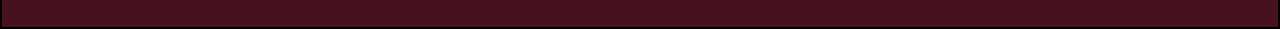
<file: Petal_html/products.html>
<!DOCTYPE html>
<html>
<head>
    <meta charset="utf-8">
    <meta http-equiv="X-UA-Compatible" content="IE=edge">
    <title>Petal Palace - Products</title>
    <meta name="viewport" content="width=device-width, initial-scale=1">
    <link rel="stylesheet" href="../Petal_css/products.css">
</head>
<body>
    <header>
        <img id="logo" src="../assets/Logo.png" height="60px" width="100px">
        <a id="head" href="SignUpPage1.html">Sign up</a>
        <a id="head" href="index1.html">Home</a>
        <a id="head" href="products.html">Product</a>
        <a id="head" href="cart.html">My cart</a>
        <a id="head" href="contact.html">Contact Us</a>
        <a id="head" href="about_us.html">About Us</a>
        <a id="head" href="past.html">Past orders</a>
          <input placeholder="search flower">
          <button id="search">Search</button>
    </header>
    
    <br>
    <br>
    <br>
    <br>
    <br>
    <br>
    
<div class="products">
    <div class="container">
        <div class="product-items">

            <!-- single product -->
            <div class="product">
                <div class="product-content">
                    <div class="product-img">
                        <img id="pro" src="../assets/product_1.jpg" alt="product image">
                    </div>
                    <br>
                    <br>
                    <div class="product-btns">
                        <button type="button" class="btn-cart">add to cart</button>
                        <button type="button" class="btn-buy">buy now</button>
                    </div>
                </div>

                <div class="product-info">
                    <a href="#" class="product-name">Dreaming of Tuscany</a>
                    <br>
                    <p>This uniquely colored arrangement boasts European flare. It's sure to make your recipient's day and have them daydreaming of a beautiful field of European flowers.</p>
                    <br>
                    <p class="product-price">&#8377 1650</p>
                </div>

                <div class="off-info">
                    <h2 class="discount">25% off</h2>
                </div>
            </div>
            <!-- end of single product -->

            <!-- single product -->
            <div class="product">
                <div class="product-content">
                    <div class="product-img">
                        <img id="pro" src="../assets/product_2.jpg" alt="product image">
                    </div>
                    <br>
                    <br>
                    <div class="product-btns">
                        <button type="button" class="btn-cart">add to cart</button>
                        <button type="button" class="btn-buy">buy now</button>
                    </div>
                </div>

                <div class="product-info">
                    <a href="#" class="product-name">My Sun, Moon and Stars</a>
                    <br>
                    <p>This unique arrangement represents the beauty of of the sky. Yellow roses and white lilies are set against a backdrop of purple monte blooms. What better arrangement to present to someone to show them you're always thinking of them?</p>
                    <br>
                    <p class="product-price">&#8377 2470</p>
                </div>
            </div>
            <!-- end of single product -->

            <!-- single product -->
            <div class="product">
                <div class="product-content">
                    <div class="product-img">
                        <img id="pro" src="../assets/product_3.jpg" alt="product image">
                    </div>
                    <br>
                    <br>
                    <div class="product-btns">
                        <button type="button" class="btn-cart">add to cart</button>
                        <button type="button" class="btn-buy">buy now</button>
                    </div>
                </div>

                <div class="product-info">
                    <a href="#" class="product-name">Floral Harmony Bouquet</a>
                    <br>
                    <p>Our Floral Harmony Bouquet contains warm, rich shades of red, pink, and purple creating a stunning visual. This beautiful arrangement will provide joy for a birthday, anniversary, get well or just because.</p>
                    <br>
                    <p class="product-price">&#8377 3300</p>
                </div>
            </div>
            <!-- end of single product -->

            <!-- single product -->
            <div class="product">
                <div class="product-content">
                    <div class="product-img">
                        <img id="pro" src="../assets/product_4.jpg" alt="product image">
                    </div>
                    <br>
                    <br>
                    <div class="product-btns">
                        <button type="button" class="btn-cart">add to cart</button>
                        <button type="button" class="btn-buy">buy now</button>
                    </div>
                </div>

                <div class="product-info">
                    <a href="#" class="product-name">She's Got Style, She's Got Grace</a>
                    <br>
                    <p>She's got style, she's got grace, she's a lady! What better way to impress a classy lady in your life than with our vibrant mix of pink and purple flowers? Purple statice surrounds pink roses and aster in a perfect blend of feminine color.</p>
                    <br>
                    <p class="product-price">&#8377 4120</p>
                </div>
            </div>
            <!-- end of single product -->

            <!-- single product -->
            <div class="product">
                <div class="product-content">
                    <div class="product-img">
                        <img id="pro" src="../assets/product_5.jpg" alt="product image">
                    </div>
                    <br>
                    <br>
                    <div class="product-btns">
                        <button type="button" class="btn-cart">add to cart</button>
                        <button type="button" class="btn-buy">buy now</button>
                    </div>
                </div>

                <div class="product-info">
                    <a href="#" class="product-name">Birthday Indulgence</a>
                    <br>
                    <p>The Birthday Indulgence Bouquet is simply the most festive arrangement you can send. Bright purples, deep reds, and vibrant oranges are arranged to create a spectacular display of celebration. Colorful ribbon bursting throughout is the finishing touch to impress your recipient and keep them smiling on their very special day. No matter what their age is, make your loved one feel like a kid again!</p>
                    <br>
                    <p class="product-price">&#8377 2150</p>
                </div>
            </div>
            <!-- end of single product -->

            <!-- single product -->
            <div class="product">
                <div class="product-content">
                    <div class="product-img">
                        <img id="pro" src="../assets/product_6.jpg" alt="product image">
                    </div>
                    <br>
                    <br>
                    <div class="product-btns">
                        <button type="button" class="btn-cart">add to cart</button>
                        <button type="button" class="btn-buy">buy now</button>
                    </div>
                </div>

                <div class="product-info">
                    <a href="#" class="product-name">One Dozen Red Roses</a>
                    <br>
                    <p>Capture their heart and attention with one or two dozen red roses. Seasonal assorted greenery are arranged to frame the stunning red blooms. There's no better way to show your love and affection than with this premium floral bouquet elegantly arranged in a lovely glass vase.</p>
                    <br>
                    <p class="product-price">&#8377 1366</p>
                </div>
            </div>
            <!-- end of single product -->

            <!-- single product -->
            <div class="product">
                <div class="product-content">
                    <div class="product-img">
                        <img id="pro" src="../assets/product_7.jpg" alt="product image">
                    </div>
                    <br>
                    <br>
                    <div class="product-btns">
                        <button type="button" class="btn-cart">add to cart</button>
                        <button type="button" class="btn-buy">buy now</button>
                    </div>
                </div>

                <div class="product-info">
                    <a href="#" class="product-name">Peace Lily Plant</a>
                    <br>
                    <p>A classic Peace Lily Plant is an appropriate gift for a variety of occasions. The dark green foliage and white blooms of this plant create an elegant combination that is sure to please your recipient.</p>
                    <br>
                    <p class="product-price">&#8377 635</p>
                </div>
            </div> 
            <!-- end of single product -->

            <!-- single product -->
            <div class="product">
                <div class="product-content">
                    <div class="product-img">
                        <img id="pro" src="../assets/product_8.jpg" alt="product image">
                    </div>
                    <br>
                    <br>
                    <div class="product-btns">
                        <button type="button" class="btn-cart">add to cart</button>
                        <button type="button" class="btn-buy">buy now</button>
                    </div>
                </div>

                <div class="product-info">
                    <a href="#" class="product-name">Everlasting Soothing Lavender</a>
                    <br>
                    <p>Our Everlasting Soothing Lavender Bouquet combines enchanting fresh flowers in majestic hues of lavender, violet and lush greens in a beautiful cube vase. This arrangement displays their appreciation for the color purple and your appreciation for them.</p>
                    <br>
                    <p class="product-price">&#8377 869</p>
                </div>

                <div class="off-info">
                    <h2 class="discount">25% off</h2>
                </div>
            </div>
            <!-- end of single product -->

            <!-- single product -->
            <div class="product">
                <div class="product-content">
                    <div class="product-img">
                        <img id="pro" src="../assets/product_9.jpg" alt="product image">
                    </div>
                    <br>
                    <br>
                    <div class="product-btns">
                        <button type="button" class="btn-cart">add to cart</button>
                        <button type="button" class="btn-buy">buy now</button>
                    </div>
                </div>

                <div class="product-info">
                    <a href="#" class="product-name">Dozen Assorted Roses</a>
                    <br>
                    <p>When you can't decide what color to send, then why not pick them all? This bouquet of one or two dozen assorted color roses is a sure way to win the heart of that special someone. Show how much you care with assorted roses beautifully arranged in a vase. Perfect for a variety of occasions, whether it's a birthday, anniversary or just because.</p>
                    <br>
                    <p class="product-price">&#8377 779</p>
                </div>

                <div class="off-info">
                    <h2 class="discount">25% off</h2>
                </div>
            </div>
            <!-- end of single product -->

            <!-- single product -->
            <div class="product">
                <div class="product-content">
                    <div class="product-img">
                        <img id="pro" src="../assets/product_10.jpg" alt="product image">
                    </div>
                    <br>
                    <br>
                    <div class="product-btns">
                        <button type="button" class="btn-cart">add to cart</button>
                        <button type="button" class="btn-buy">buy now</button>
                    </div>
                </div>

                <div class="product-info">
                    <a href="#" class="product-name">Orchid Planter</a>
                    <br>
                    <p>A simple Orchid Planter speaks volumes. Convey your most sincere sentiments with an elegant Dendrobium Orchid Plant that will continue to grow and thrive. It is a lasting gift that offers warmth and understated elegance.</p>
                    <br>
                    <p class="product-price">&#8377 2458</p>
                </div>
            </div> 
            <!-- end of single product -->

            <!-- single product -->
            <div class="product">
                <div class="product-content">
                    <div class="product-img">
                        <img id="pro" src="../assets/product_11.jpg" alt="product image">
                    </div>
                    <br>
                    <br>
                    <div class="product-btns">
                        <button type="button" class="btn-cart">add to cart</button>
                        <button type="button" class="btn-buy">buy now</button>
                    </div>
                </div>

                <div class="product-info">
                    <a href="#" class="product-name">Be My Love</a>
                    <br>
                    <p>This gorgeous arrangement tells them just how you feel! Our Be My Love Bouquet is a sweet surprise for any recipient to receive on any day. This red and white arrangement contains daisies, roses, and carnations, finished with assorted greenery and arranged beautifully in a vase. A perfect way to remind someone just how much they mean to you.</p>
                    <br>
                    <p class="product-price">&#8377 1245</p>
                </div>
            </div> 
            <!-- end of single product -->

            <!-- single product -->
            <div class="product">
                <div class="product-content">
                    <div class="product-img">
                        <img id="pro" src="../assets/product_12.jpg" alt="product image">
                    </div>
                    <br>
                    <br>
                    <div class="product-btns">
                        <button type="button" class="btn-cart">add to cart</button>
                        <button type="button" class="btn-buy">buy now</button>
                    </div>
                </div>

                <div class="product-info">
                    <a href="#" class="product-name">Jumping for Joy Bouquet</a>
                    <br>
                    <p>Our Jumping for Joy Bouquet will spread warmth and happiness on a special occasion. This bright and festive bouquet is arranged with vibrant spray roses, daisies, and alstroemeria in a charming cube vase. To ensure that the arrangement is as fresh as possible, some flowers like the alstroemeria may arrive in bud form. Your recipient will be dazzled as they watch the flowers bloom!</p>
                    <br>
                    <p class="product-price">&#8377 1200</p>
                </div>
            </div> 
            <!-- end of single product -->

        </div>
    </div>
</div>
<br>
   
    
    <br>
    <br>
    <br>
    <footer>
        <div class="footer-col">
          <h4>Company</h4>
            <a id="foot" href="#">About Us</a>
            <br>
            <a id="foot" href="#">Our Services</a>
            <br>
            <a id="foot" href="#">Privacy</a>
            <br>
            <a id="foot" href="#">Programs</a>
        </div>
        <div class="footer-col">
          <h4>Get Help</h4>
            <a id="foot"a href="#">FAQ</a>
            <br>
            <a id="foot" href="#">Shipping</a>
            <br>
            <a id="foot" href="#">Return</a>
            <br>
            <a id="foot" href="#">Payment</a>
        </div>
        <div class="footer-col">
          <h4>Shop</h4>
            <a id="foot" href="#">Roses</a>
            <br>
            <a id="foot" href="#">Lotus</a>
            <br>
            <a id="foot" href="#">Flowera</a>
            <br>
            <a id="foot" href="#">Bouquet</a>
        </div>
</footer>        


</body>
</html>
</file>
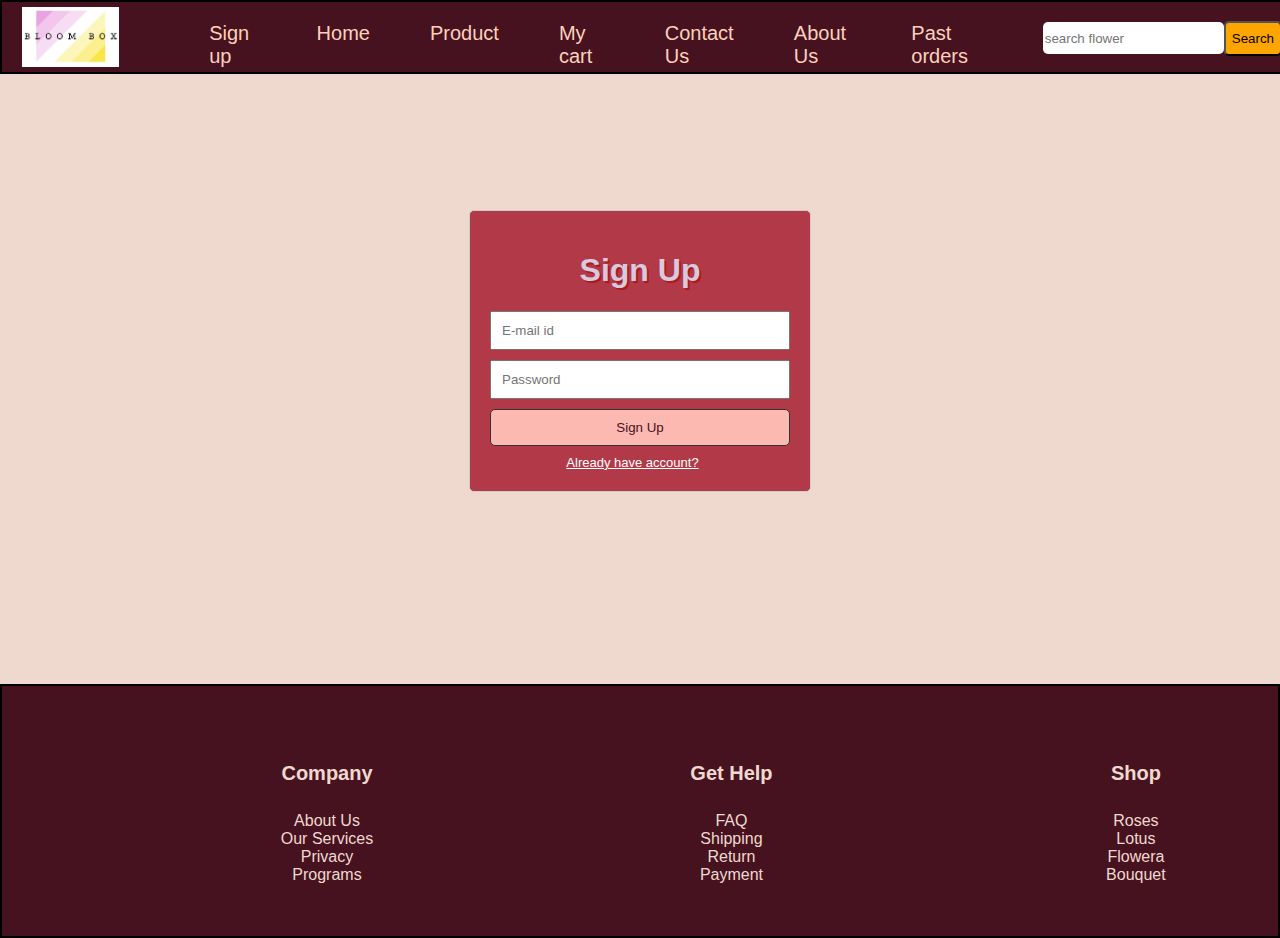
<file: Petal_html/SignUpPage1.html>
<!DOCTYPE html>
<html>
<head>
  <title>Flower Shopping - Login</title>
  <link rel="stylesheet" type="text/css" href="../Petal_css/SignUpPage1.css">
</head>
<body>
  <header>
    <img id="logo" src="../assets/Logo.png" height="60px" width="100px">
    <a id="head" href="SignUpPage1.html">Sign up</a>
    <a id="head" href="index1.html">Home</a>
    <a id="head" href="products.html">Product</a>
    <a id="head" href="cart.html">My cart</a>
    <a id="head" href="contact.html">Contact Us</a>
    <a id="head" href="about_us.html">About Us</a>
    <a id="head" href="past.html">Past orders</a>
      <input id="hey" placeholder="search flower">
      <button id="search">Search</button>
</header>
<nav>
  <a id="navigation" href="#">Birthday</a>
  <a id="navigation" href="#">Valentines</a>
  <a id="navigation" href="#">Congratulations</a>
  <a id="navigation" href="#">Sorry</a>
  <a id="navigation" href="#">Thankyou</a>
</nav>  
  <div class="login-container">
    <h1>Sign Up</h1>
    <form>
      <input type="text" placeholder="E-mail id" required>
      <input type="password" placeholder="Password" required>
      <button id="two" type="submit">Sign Up</button>
      <a id="new" href="LoginPage1.html" >Already have account?</a>
    </form>
  </div>
  <footer>
    <div class="footer-col">
      <h4>Company</h4>
        <a id="foot" href="about_us.html">About Us</a>
        <br>
        <a id="foot" href="#">Our Services</a>
        <br>
        <a id="foot" href="#">Privacy</a>
        <br>
        <a id="foot" href="#">Programs</a>
    </div>
    <div class="footer-col">
      <h4>Get Help</h4>
        <a id="foot"a href="index1.html">FAQ</a>
        <br>
        <a id="foot" href="#">Shipping</a>
        <br>
        <a id="foot" href="contact.html">Return</a>
        <br>
        <a id="foot" href="CheckOut1.html">Payment</a>
    </div>
    <div class="footer-col">
      <h4>Shop</h4>
        <a id="foot" href="#">Roses</a>
        <br>
        <a id="foot" href="#">Lotus</a>
        <br>
        <a id="foot" href="#">Flowera</a>
        <br>
        <a id="foot" href="#">Bouquet</a>
    </div>
</footer>             
</body>
</html>
</file>
<file: Petal_css/about_us.css>
*{
  font-family: Arial, Helvetica, sans-serif;
}
body {
    font-family: sans-serif;
    font-size: 16px;
    line-height: 1.5;
    color: black;
    background-color: #fed0bb;
  }
  
  h1 {
    margin-top: 100px;
    font-size: 24px;
    margin-bottom: 20px;
    color: #fed0bb;
    text-decoration: underline;
    text-align: center;
    background-color: #8c2f39;
    height:80px;
    padding-left: 60px;
  }
  
  h2 {
    font-size: 20px;
    margin-bottom: 10px;
    color: #333;
    text-align: center;
  }
  
  p {
    margin-bottom: 10px;
    color: #333;
  }
  
  section {
    margin-bottom: 20px;
    border-bottom: 1px solid #ddd;
  }
  
  
  
  .tagline {
    font-size: 14px;
    color: #999;
    margin-top: 20px;
  }
  
  
  
  
  
 section{
  height: 200px;
  width: 1000px;
  margin-left: 250px;
 } 
#copy{
  background-color: #461220;
  text-align: center;
  color: azure;
}
header{
  display: flex;
  position: fixed;
  top: 0px;
  width: 100vw;
  height: 70px;
  background-color: #461220;
  border: 2px solid black;
  color:#EFD9CE;
}

#search{
  background-color: orange;
}

#foot{
  color: #EFD9CE;
  text-decoration:none ;
}
.footer-col{
  display: inline-block;
  margin-top: 50px;
  height: 150px;
  width: 150px;
  color: #EFD9CE;
  text-align: center;
  margin-left: 250px;
  margin-bottom: 50px;
}
footer{
  background-color: #461220;
  border: 2px solid black;
}

#head{
  margin-left: 60px;
  margin-top: 20px;
  color: #fed0bb;
  text-decoration: none;
  font-size: 20px; 
}

h2{
  text-align: center;
}
h3{
  text-align: center;
}

h1{
  text-decoration: underline;
}
#search{
  height: 35px;
  width: 70px;
  border-radius: 5px;
  margin-top: 18px;
}
input{
  margin-top: 20px;
  height: 30px;
  border: #EFD9CE;
  border-radius: 5px;
  margin-left: 60px;
}
#logo{
  margin-top: 5px;
  margin-left: 20px;
  margin-right: 30px;
}
</file>
<file: Petal_css/cart.css>
/* Cart Page */
*{
    font-family: Arial, Helvetica, sans-serif;
  }
.cart {
    background-color: #F8F8FF;
    padding: 2rem;
}

.container {
    width: 88vw;
    margin: 0 auto;
}

h1 {
    text-align: center;
    font-size: 3em;
    margin-top: 2rem;
}

.cart-items {
    margin-top: 2rem;
}

.cart-item {
    display: grid;
    grid-template-columns: repeat(4, 1fr);
    align-items: center;
    border: 1px solid #333;
    box-shadow: 2px 4px 8px rgba(0, 0, 0, 0.1);
    padding: 1rem;
    transition: box-shadow 0.3s ease;
}

.cart-item:hover {
    box-shadow: 4px 8px 12px rgba(0, 0, 0, 0.2);
}

.cart-item-img {
    width: 100px;
}

.cart-item-img img {
    width: 100%;
    display: block;
    transition: transform 0.3s ease;
}

.cart-item-img img:hover {
    transform: scale(1.05);
}

.cart-item-info {
    padding: 0 1rem;
}

.cart-item-name {
    font-size: 1.2rem;
    font-weight: bold;
}

.cart-item-price {
    margin: 0.5rem 0;
    font-weight: bold;
}

.cart-item-quantity input {
    width: 40px;
    padding: 0.5rem;
    text-align: center;
    border: 1px solid #333;
    border-radius: 4px;
    font-size: 1rem;
}

.cart-item-total {
    font-size: 1.2rem;
    font-weight: bold;
}

.cart-item-remove {
    text-align: center;
}

.btn-remove {
    background: transparent;
    border: none;
    cursor: pointer;
    font-size: 1rem;
    color: #333;
    transition: color 0.3s ease;
}

.btn-remove:hover {
    color: #ff4d4d;
}

.cart-buttons {
    display: flex;
    justify-content: space-between;
    margin-top: 2rem;
}

.btn-add-more,
.btn-proceed-buy {
    background: #b23a48;
    color: #fff;
    border: none;
    padding: 0.8rem 1.5rem;
    font-size: 1rem;
    text-transform: uppercase;
    cursor: pointer;
    transition: background 0.3s ease;
}

.btn-add-more:hover,
.btn-proceed-buy:hover {
    background: #b23a48;
}

.cart-total {
    margin-top: 2rem;
}

.cart-table {
    border: 1px solid #333;
    padding: 1rem;
    margin-top: 1rem;
}

.cart-table-row {
    display: flex;
    align-items: center;
    justify-content: space-between;
    border-bottom: 1px solid #333;
    padding-bottom: 0.5rem;
    margin-bottom: 0.5rem;
}

.cart-table-label {
    font-weight: bold;
}

.cart-grand-total {
    font-weight: bold;
    background: #b23a48;
    color: #fff;
    padding: 0.5rem 1rem;
    border-radius: 4px;
}

/* Media Queries */
@media screen and (max-width: 768px) {
    .cart-item {
        grid-template-columns: repeat(2, 1fr);
        grid-template-rows: auto auto;
        gap: 1rem;
        padding: 1.5rem;
    }

    .cart-item-img {
        width: 100%;
    }

    .cart-item-info {
        grid-column: span 2;
        padding: 0;
    }

    .cart-item-quantity {
        text-align: right;
    }

    .cart-item-total {
        text-align: right;
    }

    .cart-item-remove {
        text-align: left;
    }

    .cart-total {
        justify-content: flex-start;
    }

    .cart-buttons {
        flex-direction: column;
        align-items: flex-start;
    }

    .cart-table-row p {
        font-size: 1.2rem;
    }
}
header{
    display: flex;
    position: fixed;
    top: 0px;
    width: 100vw;
    height: 70px;
    background-color: #461220;
    border: 2px solid black;
    color:#EFD9CE;
}
  #search{
    background-color: orange;
  }
  
  #foot{
    color: #EFD9CE;
    text-decoration:none ;
}
  .footer-col{
    display: inline-block;
    margin-top: 50px;
    height: 150px;
    width: 150px;
    color: #EFD9CE;
    text-align: center;
    margin-left: 250px;
    margin-bottom: 50px;
  }
  footer{
    background-color: #461220;
    border: 2px solid black;
  }
  
  #head{
    margin-left: 60px;
    margin-top: 20px;
    color: #fed0bb;
    text-decoration: none;
    font-size: 20px; 
}

  h2{
    text-align: center;
  }
  h3{
    text-align: center;
  }
  
  h1{
    text-decoration: underline;
  }
  #search{
    height: 35px;
    width: 70px;
    border-radius: 5px;
    margin-top: 19px;
}
input{
    margin-top: 20px;
    height: 30px;
    border: #EFD9CE;
    border-radius: 5px;
    margin-left: 60px;
}
#logo{
    margin-top: 5px;
  margin-left: 20px;
  margin-right: 30px;
}
  body{
    background-color: #fed0bb;
  }

#more{
    color: black;
    text-decoration: none;
}
</file>
<file: Petal_css/CheckOut1..css>
*{
  margin:0; 
  padding:0;
  box-sizing: border-box;
  outline: none; 
  border:none;
  text-transform: capitalize;
  transition: all .2s linear;
    font-family: Arial, Helvetica, sans-serif;
}

.container{
  display: flex;
  justify-content: center;
  align-items: center;
  padding:25px;
  min-height: 100vh;
  background-color: #fed0bb;
}

.container form{
  padding:20px;
  width:700px;
  background-color: #b23a48;
  color: white;
  box-shadow: 0 5px 10px rgba(0,0,0,.1);
}

.container form .row{
  display: flex;
  flex-wrap: wrap;
  gap:15px;
}

.container form .row .col{
  flex:1 1 250px;
}

.container form .row .col .title{
  font-size: 20px;
  color:white;
  padding-bottom: 5px;
  text-transform: uppercase;
}

.container form .row .col .inputBox{
  margin:15px 0;
}

.container form .row .col .inputBox span{
  margin-bottom: 10px;
  display: block;
}

.container form .row .col .inputBox input{
  width: 100%;
  border:1px solid #ccc;
  padding:10px 15px;
  font-size: 15px;
  text-transform: none;
}

.container form .row .col .inputBox input:focus{
  border:1px solid #000;
}

.container form .row .col .flex{
  display: flex;
  gap:15px;
}

.container form .row .col .flex .inputBox{
  margin-top: 5px;
}

.container form .row .col .inputBox img{
  filter: drop-shadow(0 0 1px #000);
  height: 34px;
  margin-top: 5px;
  }

.container form .submit-btn{ 
  padding-bottom: 10px;   
  background: #461220;
  color:#fff;
  width: 100%;
  padding:12px;
  font-size: 17px;
  margin-top: 5px;
  cursor: pointer;
}

.container form .submit-btn:hover{
  background: #461220;
}
#search{
  height: 31px;
  width: 70px;
  border-radius: 5px;
  margin-top: 19px;
  background-color: orange;
  margin-left: 2px;
}
#hey{
  margin-top: 20px;
  height: 30px;
  border: #EFD9CE;
  border-radius: 5px;
  margin-left: 60px;
}
#logo{
  margin-top: 5px;
  margin-left: 20px;
  margin-right: 30px;
}
#head{
  margin-top: 20px;
  color: #fed0bb;
  text-decoration: none;
  font-size: 20px; 
  margin-left: 60px;
}
#foot{
  color: #EFD9CE;
  text-decoration:none ;
}
header{
  display: flex;
  position: fixed;
  top: 0px;
  width: 100vw;
  height: 70px;
  background-color: #461220;
  border: 2px solid black;
  color:#EFD9CE;
}

.footer-col{
  display: inline-block;
  margin-top: 50px;
  height: 150px;
  width: 150px;
  color: #EFD9CE;
  text-align: center;
  margin-left: 250px;
  margin-bottom: 50px;
}
footer{
  background-color: #461220;
  border: 2px solid black;
}
</file>
<file: Petal_css/contact.css>
@import url('https://fonts.googleapis.com/css2?family=Titillium+Web&display=swap');
body{
    background-color: #EED9CE;
}
*{
    margin: 0;
    padding: 0;
     font-family: Arial, Helvetica, sans-serif;
}




main{
    display: flex;
    justify-content: center;
    flex-direction: column;
    align-items: center;
}
.contact-form{
    background-color: #b23a48;
    width: 55vw;
    display: flex;
    justify-content: center;
    flex-direction: column;
    align-items: center;
    border-radius: 34px;
    margin-top: 40px;
}
.form{
    display: flex;
    justify-content: center;
    flex-direction: column;
    width: 35vw;
    margin-top: 12px;
    
}
.cage{
    display: flex;
    justify-content: center;
    flex-direction: column;
    padding: 13px 10px;
}
#submit:hover{
    cursor: pointer;
    transform: scale(1.05);
}
.contact-info{
    width: 70vw;
    display: flex;
    justify-content: center;
    flex-direction: column;
    background-color: #b23a48;
    margin-top: 15px;
    overflow: scroll;
    border-radius: 34px;
}
.contact-card{
    display: flex;
    justify-content: center;
    align-items: center;
    flex-direction: column;
    background-color: #fed0bb;
    height: 50px;
    padding: 30px 30px;
    border-radius: 27px;
    transition: transform 0.5s ease-in-out;
    /* height: 80px;
    width: 80px; */
}
.contact-card:hover{
    transform: scale(1.15);
    
}
.card-container{
    margin: 30px 0px;
    display: flex;
    justify-content: space-evenly;
    flex-direction: row;
    align-items: center;
}
#search{
    background-color: orange;
    height: 35px;
    width: 70px;
    border-radius: 5px;
    margin-top: 18px;
}
#hey{
    margin-top: 20px;
    height: 30px;
    border: #EFD9CE;
    border-radius: 5px;
    margin-left: 60px;
}
#logo{
    margin-top: 5px;
    margin-left: 20px;
    margin-right: 30px;
}
#head{
    margin-top: 20px;
    color: #fed0bb;
    text-decoration: none;
    font-size: 20px; 
    margin-left: 60px;
}

header{
    display: flex;
    position: fixed;
    top: 0px;
    width: 100vw;
    height: 70px;
    background-color: #461220;
    border: 2px solid black;
    color:#EFD9CE;
}
#foot{
    color: #EFD9CE;
    text-decoration:none ;
}
.footer-col{
    display: inline-block;
    margin-top: 50px;
    height: 150px;
    width: 150px;
    color: #EFD9CE;
    text-align: center;
    margin-left: 250px;
    margin-bottom: 50px;
}
footer{
    background-color: #461220;
    border: 2px solid black;
}
</file>
<file: Petal_css/LoginPage1.css>
*{
  font-family: Arial, Helvetica, sans-serif;
}
body {    
    background-color: #EFD9CE;
    font-family: Arial, sans-serif;
    align-items: center;
    margin: 0;
    padding: 0;
  }
  
  .login-container {
    background-color: #b23a48;
    width: 300px;
    margin: 15% auto;
    padding: 20px;    
    border-radius: 5px;
    border: 1px solid #ccc;
    text-align: center;
  }
  
  h1 {
    color: #d7cadf;
    text-shadow: 3px 2px #ae1a1a;
  }
  
  input[type="text"],
  input[type="password"] {
    width: 100%;
    padding: 10px;
    margin-bottom: 10px;
    box-sizing: border-box;
  }
  
  #two{
    background-color: #fcb9b2;
    color: #461220;
    width: 100%;
    padding: 10px;    
    margin-bottom: 7px;
    border: 1px solid #333;
    border-radius: 5px;
    cursor: pointer;
  }
  
  button:hover {
    background-color: #8c2f39;
    border: 2px solid #f9f7f7;
  }
  
  #new{
    color: white;
    margin-top: 3px;
    font-size: small;
    margin-right: 20px;
  }
  
  header{
    display: flex;
    position: fixed;
    top: 0px;
    width: 100vw;
    height: 70px;
    background-color: #461220;
    border: 2px solid black;
    color:#EFD9CE;
}
  #logo{
    color: orange;
    font-size: 25px;
  }
  #search{
    background-color: orange;
  }
  #head{
    margin-top: 20px;
    color: #fed0bb;
    text-decoration: none;
    font-size: 20px;
    margin-left: 60px; 
}

 
#foot{
  color: #EFD9CE;
  text-decoration:none ;
}
  .footer-col{
    display: inline-block;
    margin-top: 50px;
    height: 150px;
    width: 150px;
    color: #EFD9CE;
    text-align: center;
    margin-left: 250px;
    margin-bottom: 50px;
  }
  footer{
    background-color: #461220;
    border: 2px solid black;
  }
  h4{
    font-size: 20px;
  }
  #search{
    height: 35px;
    width: 70px;
    border-radius: 5px;
    margin-top: 18px;
}
#hey{
    margin-top: 20px;
    height: 30px;
    border: #EFD9CE;
    border-radius: 5px;
    margin-left: 60px ;
}
#logo{
  margin-top: 5px;
    margin-left: 20px;
    margin-right: 30px;
}
</file>
<file: Petal_css/past.css>
* {
    padding: 0;
    margin: 0;
    box-sizing: border-box;
      font-family: Arial, Helvetica, sans-serif;
  }
  
  body {
    font-family: 'Quicksand', sans-serif;
    background-color: #fed0bb;
  }
  
  .container {
    width: 70%;
    max-width: 1200px;
    margin: 0 auto;
    padding: 2rem;
  }
  
  h1 {
    text-align: center;
    font-size: 2.5rem;
    margin-bottom: 2rem;
    color: #333;
  }
  
  .order {
    border: 1px solid #333;
    border-radius: 10px;
    margin-bottom: 2rem;
    padding: 1rem;
    background-color: #fff;
    box-shadow: 0 0 10px rgba(0, 0, 0, 0.2);
    transition: transform 0.3s ease;
  }
  
  .order:hover {
    transform: scale(1.03);
  }
  
  .order-header {
    display: flex;
    justify-content: space-between;
    align-items: center;
    margin-bottom: 1rem;
  }
  
  .order-title {
    font-size: 1.5rem;
    color: #333;
  }
  
  .order-date {
    font-size: 1rem;
    color: #777;
  }
  
  .order-items {
    display: flex;
    flex-wrap: wrap;
    justify-content: space-between;
    gap: 1rem;
  }
  
  .product {
    width: 32%;
    border: 1px solid #333;
    border-radius: 10px;
    padding: 0.5rem;
    background-color: #fff;
    box-shadow: 0 0 10px rgba(0, 0, 0, 0.2);
    transition: transform 0.3s ease;
  }
  
  .product:hover {
    transform: scale(1.05);
  }
  
  .product img {
    width: 100%;
    height: auto;
    border-radius: 10px;
  }
  
  .product-info {
    margin-top: 0.5rem;
    text-align: center;
  }
  
  .product-name {
    font-size: 1rem;
    margin-bottom: 0.5rem;
    color: #333;
  }
  
  .product-price {
    font-size: 1rem;
    font-weight: bold;
    color: #333;
  }
  
  .order-total {
    text-align: right;
    margin-top: 1rem;
    font-size: 1.2rem;
    font-weight: bold;
    color: #333;
  }
  
  /* Animations */
  @keyframes fade-in {
    from {
      opacity: 0;
    }
    to {
      opacity: 1;
    }
  }
  
  .fade-in {
    animation: fade-in 1s ease;
  }
  
  @media screen and (max-width: 767px) {
    .order-items {
      flex-direction: column;
    }
    
    .product {
      width: 100%;
    }
  }
  header{
    display: flex;
    position: fixed;
    top: 0px;
    width: 100vw;
    height: 70px;
    background-color: #461220;
    border: 2px solid black;
    color:#EFD9CE;
}
  #logo{
    color: orange;
    font-size: 25px;
  }
  #search{
    background-color: orange;
  }
  
  #foot{
    color: #EFD9CE;
    text-decoration:none ;
}
  .footer-col{
    display: inline-block;
    margin-top: 50px;
    height: 150px;
    width: 150px;
    color: #EFD9CE;
    text-align: center;
    margin-left: 250px;
    margin-bottom: 50px;
  }
  footer{
    background-color: #461220;
    border: 2px solid black;
  }
  
  #head{
    margin-top: 20px;
    color: #fed0bb;
    text-decoration: none;
    font-size: 20px; 
    margin-left: 60px;
  }
  h2{
    text-align: center;
  }
  h3{
    text-align: center;
  }
  
  h1{
    text-decoration: underline;
  }
  #search{
    height: 35px;
    width: 70px;
    border-radius: 5px;
    margin-top: 18px;
}
input{
    margin-top: 20px;
    height: 30px;
    border: #EFD9CE;
    border-radius: 5px;
    margin-left: 60px;
}
#logo{
  margin-top: 5px;
    margin-left: 20px;
    margin-right: 30px;
}
#head{
  margin-top: 20px;
  color: #fed0bb;
  text-decoration: none;
  font-size: 20px;
   
}
</file>
<file: Petal_css/products.css>
* {
  padding: 0;
  margin: 0;
  box-sizing: border-box;
    font-family: Arial, Helvetica, sans-serif;
}

body {
  font-family: 'Quicksand', sans-serif;
}

/* Utility stylings */
h1{
  text-align: center;
  font-size: 3em;
  margin-top: 3rem;
}

#pro {
  width: 100%;
  display: block;
  border-radius: 10px 10px;
}

.container {
  width: 88vw;
  margin: 0 auto;
}

.discount {
  z-index: -1;
  font-family: 'Roboto', sans-serif;
  padding: 0.6rem 0;
  font-weight: 300;
  font-size: 1rem;
  text-transform: uppercase;
  border-radius: 9px 0;
  
}

.text-light {
  font-size: 1rem;
  font-weight: 600;
  line-height: 1.5;
  opacity: 0.5;
  margin: 0.4rem 0;
}

/* product section */
.products {
  /* background: rgba(239, 217, 206,0.5); */
  background-color: azure;
  padding: 0 0;
}

.products .text-light {
  text-align: center;
  width: 70%;
  margin: 0.9rem auto;
}

.product {
  margin: 2rem;
  position: relative;
  border: 2px solid #333;
  border-radius: 10px;
  box-shadow: 2px 4px 8px black;
  background-color: azure;
}

.product-content {
  padding: 3rem 0.5rem 1rem 0.5rem;
  cursor: pointer;
  border-radius: 10px 10px 0 0;
}

.product-img {
  background: azure; /* White Smoke */
  box-shadow: 0 0 20px 10px #F8F8FF;
  width: 225px;
  height: 225px;
  margin: 0 auto;
  border-radius: 50%;
  transition: background 0.5s ease;
}

.product-btns {
  display: flex;
  justify-content: center;
  margin-top: 1.5rem;
  opacity: 0;
  transition: opacity 0.6s ease;
}

.btn-cart,
.btn-buy {
  background: transparent;
  border: 1px solid black;
  padding: 0.8rem 0;
  width: 125px;
  font-family: inherit;
  text-transform: uppercase;
  cursor: pointer;
  border: none;
  transition: all 0.6s ease;
}

.btn-cart {
  background: black;
  color: white;
}

.btn-cart:hover {
  background: #00CED1; /* Dark Turquoise */
  z-index: 1;
}

.btn-buy {
  background: white;
}

.btn-buy:hover {
  background: #00CED1; /* Dark Turquoise */
  color: #fff;
}

.product-info {
  background: white;
  padding: 2rem;
  border-radius: 0 0 10px 10px;
}

.product-info-top {
  display: flex;
  justify-content: space-between;
  align-items: center;
}

.product-name {
  color: black;
  display: block;
  text-decoration: none;
  font-size: 1rem;
  text-transform: uppercase;
  font-weight: bold;
}

.product-price {
  padding-top: 0.6rem;
  padding-right: 0.6rem;
  display: inline-block;
  font-weight: bold;
  background-color: khaki;
}

.product-img img {
  transition: transform 0.6s ease;
}

.product:hover .product-img img {
  transform: scale(1.1);
}

.product:hover .product-img {
  background: #00CED1; /* Dark Turquoise */
}

.product:hover .product-btns {
  opacity: 1;
}

.discount {
  background: #00CED1; /* Dark Turquoise */
  color: white;
  display: inline-block;
  padding: 0.5rem;
  position: absolute;
  top: 0;
  left: 0;
  writing-mode: vertical-lr;
  transform: rotate(180deg);
  z-index: 1;
  letter-spacing: 3px;
  cursor: pointer;
}

/* Media Queries */
@media screen and (min-width: 992px) {
  .product-items {
    display: grid;
    grid-template-columns: repeat(2, 1fr);
  }

  .product-col-r-bottom {
    display: grid;
    grid-template-columns: repeat(2, 1fr);
  }
}

@media screen and (min-width: 1200px) {
  .product-items {
    grid-template-columns: repeat(3, 1fr);
  }

  .product {
    margin-right: 1rem;
    margin-left: 1rem;
  }

  .products .text-light {
    width: 50%;
  }
}

@media screen and (min-width: 1336px) {
  .product-items {
    grid-template-columns: repeat(4, 1fr);
  }

  .product {
    margin-right: 1.5rem;
    margin-left: 1.5rem;
  }

  .products .text-light {
    width: 40%;
  }
}
header{
  display: flex;
  position: fixed;
  top: 0px;
  width: 100vw;
  height: 70px;
  background-color: #461220;
  border: 2px solid black;
  color:#EFD9CE;
  z-index: +1;
}

#search{
  background-color: orange;
}

#foot{
  color: #EFD9CE;
  text-decoration:none ;
}
.footer-col{
  display: inline-block;
  margin-top: 50px;
  height: 150px;
  width: 150px;
  color: #EFD9CE;
  text-align: center;
  margin-left: 250px;
  margin-bottom: 50px;
}
footer{
  
  background-color: #461220;
  border: 2px solid black;
  width: 100vw;
  z-index: 1;
}

#three{
  height: 300px;
  width: 450px;
  display: inline-block;
  
}
#four{
  height: 400px;
  width: 450px;
  margin-left: 40px;
  padding: 5px;
  display: inline-block;
  
}
h1{
  text-align: center;
}
.yeyy{
  margin-top:30px;
}


#head{
  margin-top: 20px;
  color: #fed0bb;
  text-decoration: none;
  font-size: 20px;
  margin-left: 60px; 
}

#search{
  height: 35px;
  width: 70px;
  border-radius: 5px;
  margin-top: 18px;
}
input{
  margin-top: 20px;
  height: 30px;
  border: #EFD9CE;
  border-radius: 5px;
  margin-left: 60px;
}
#logo{
  margin-top: 5px;
  margin-left: 20px;
  margin-right: 30px;
  z-index: +1;

}
.container{
  background-color: #fed0bb;
  width: 1800px;
}
</file>
<file: Petal_css/SignUpPage1.css>
*{
  font-family: Arial, Helvetica, sans-serif;
}
body {    
    background-color: #EFD9CE;
    font-family: Arial, sans-serif;
    align-items: center;
    margin: 0;
    padding: 0;
  }
  
  .login-container {
    background-color: #b23a48;
    width: 300px;
    margin: 15% auto;
    padding: 20px;    
    border-radius: 5px;
    border: 1px solid #ccc;
    text-align: center;
  }
  
  h1 {
    color: #d7cadf;
    text-shadow: 2px 2px #ae1a1a;
  }
  
  input[type="text"],
  input[type="password"] {
    width: 100%;
    padding: 10px;
    margin-bottom: 10px;
    box-sizing: border-box;
  }
  
  #two {
    background-color: #fcb9b2;
    color: #461220;
    width: 100%;
    padding: 10px;    
    margin-bottom: 7px;
    border: 1px solid #333;
    border-radius: 5px;
    cursor: pointer;
  }
  
  button:hover {
    background-color: #8c2f39;
    border: 2px solid #f9f7f7;
  }
  
  #new{
    color: white;
    margin-top: 3px;
    font-size: small;
    margin-right: 15px;
  }
  
  header{
    display: flex;
    position: fixed;
    top: 0px;
    width: 100vw;
    height: 70px;
    background-color: #461220;
    border: 2px solid black;
    color:#EFD9CE;
}
  #logo{
    color: orange;
    font-size: 25px;
  }
  #search{
    background-color: orange;
  }
  #head{
    margin-top: 20px;
    color: #fed0bb;
    text-decoration: none;
    font-size: 20px; 
    margin-left: 60px;
}

  
  #foot{
    color: #EFD9CE;
    text-decoration:none ;
}
  .footer-col{
    display: inline-block;
    margin-top: 50px;
    height: 150px;
    width: 150px;
    color: #EFD9CE;
    text-align: center;
    margin-left: 250px;
    margin-bottom: 50px;
  }
  footer{
    background-color: #461220;
    border: 2px solid black;
  }
  h4{
    font-size: 20px;
  }
  #search{
    height: 35px;
    width: 70px;
    border-radius: 5px;
    margin-top: 19px;
}
#hey{
    margin-top: 20px;
    height: 30px;
    border: #EFD9CE;
    border-radius: 5px;
    margin-left: 60px;
}
#logo{
  margin-top: 5px;
    margin-left: 20px;
    margin-right: 30px;
}
</file>
